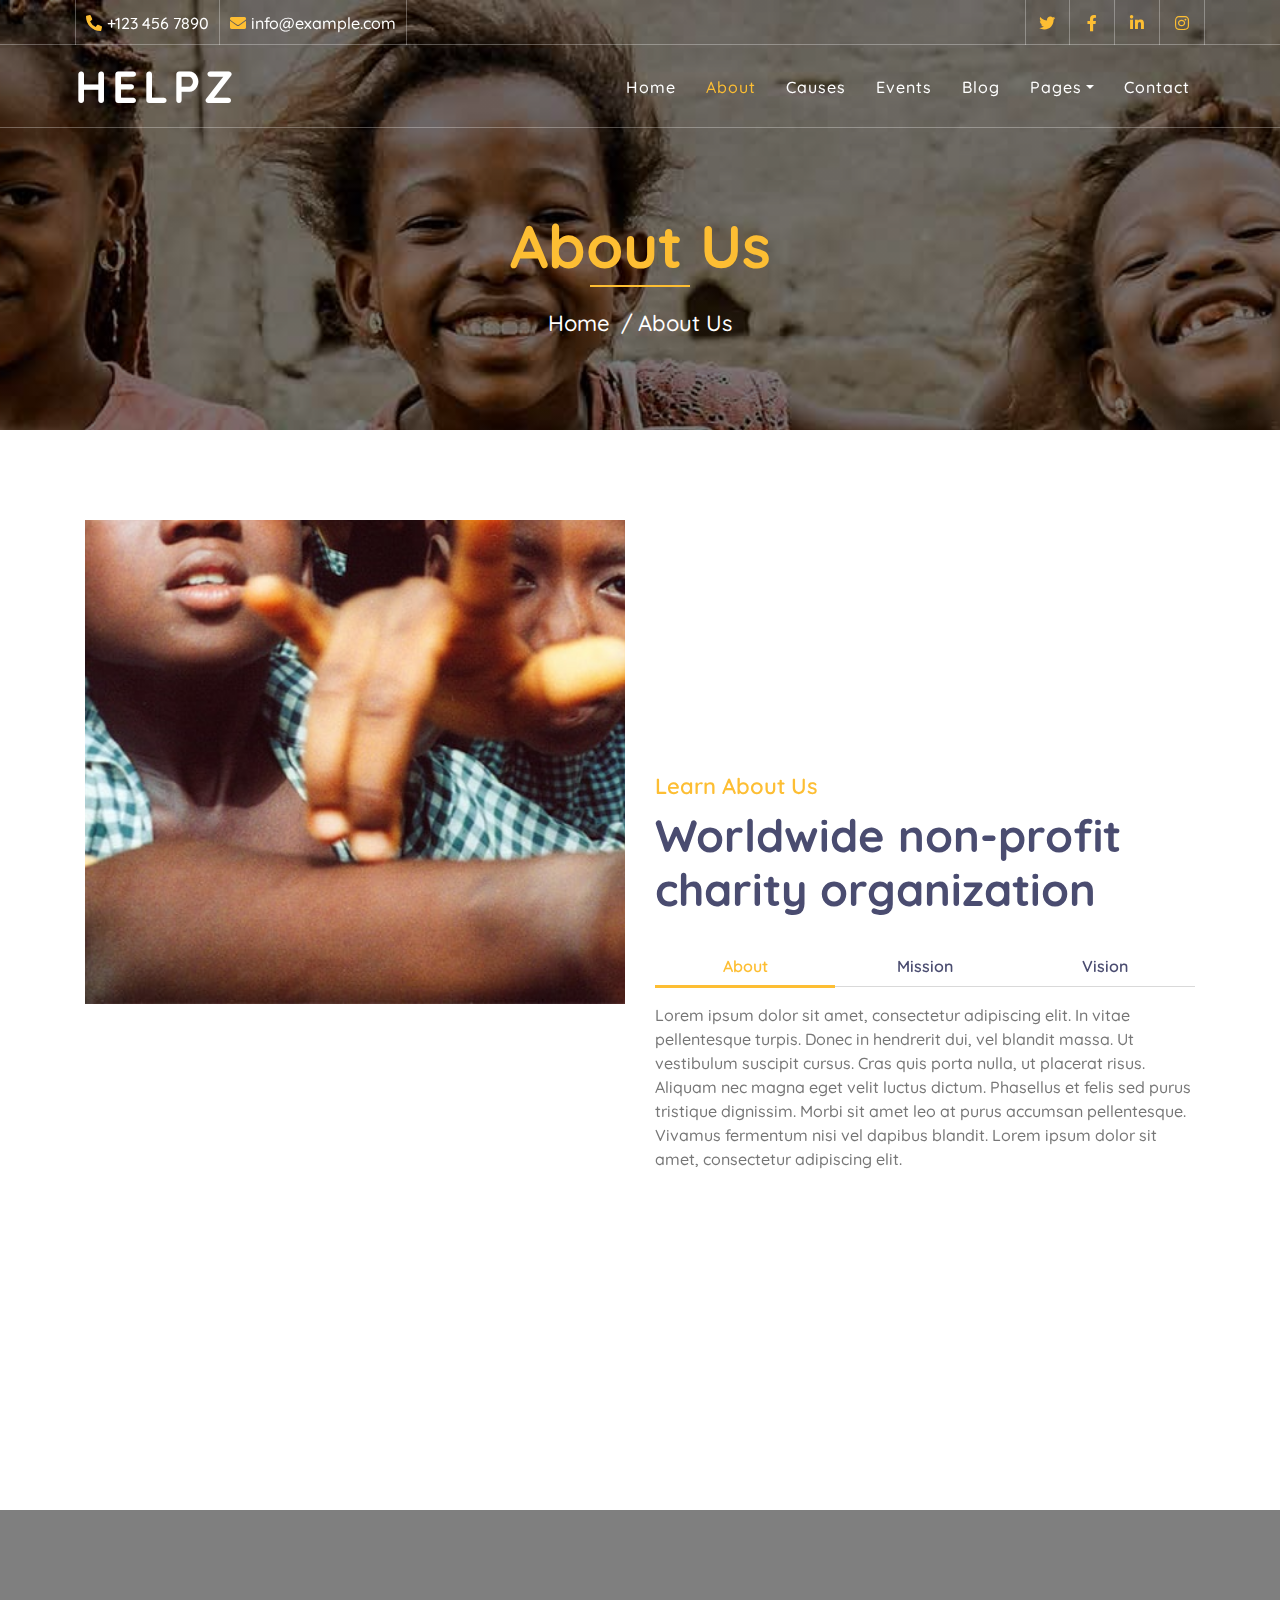
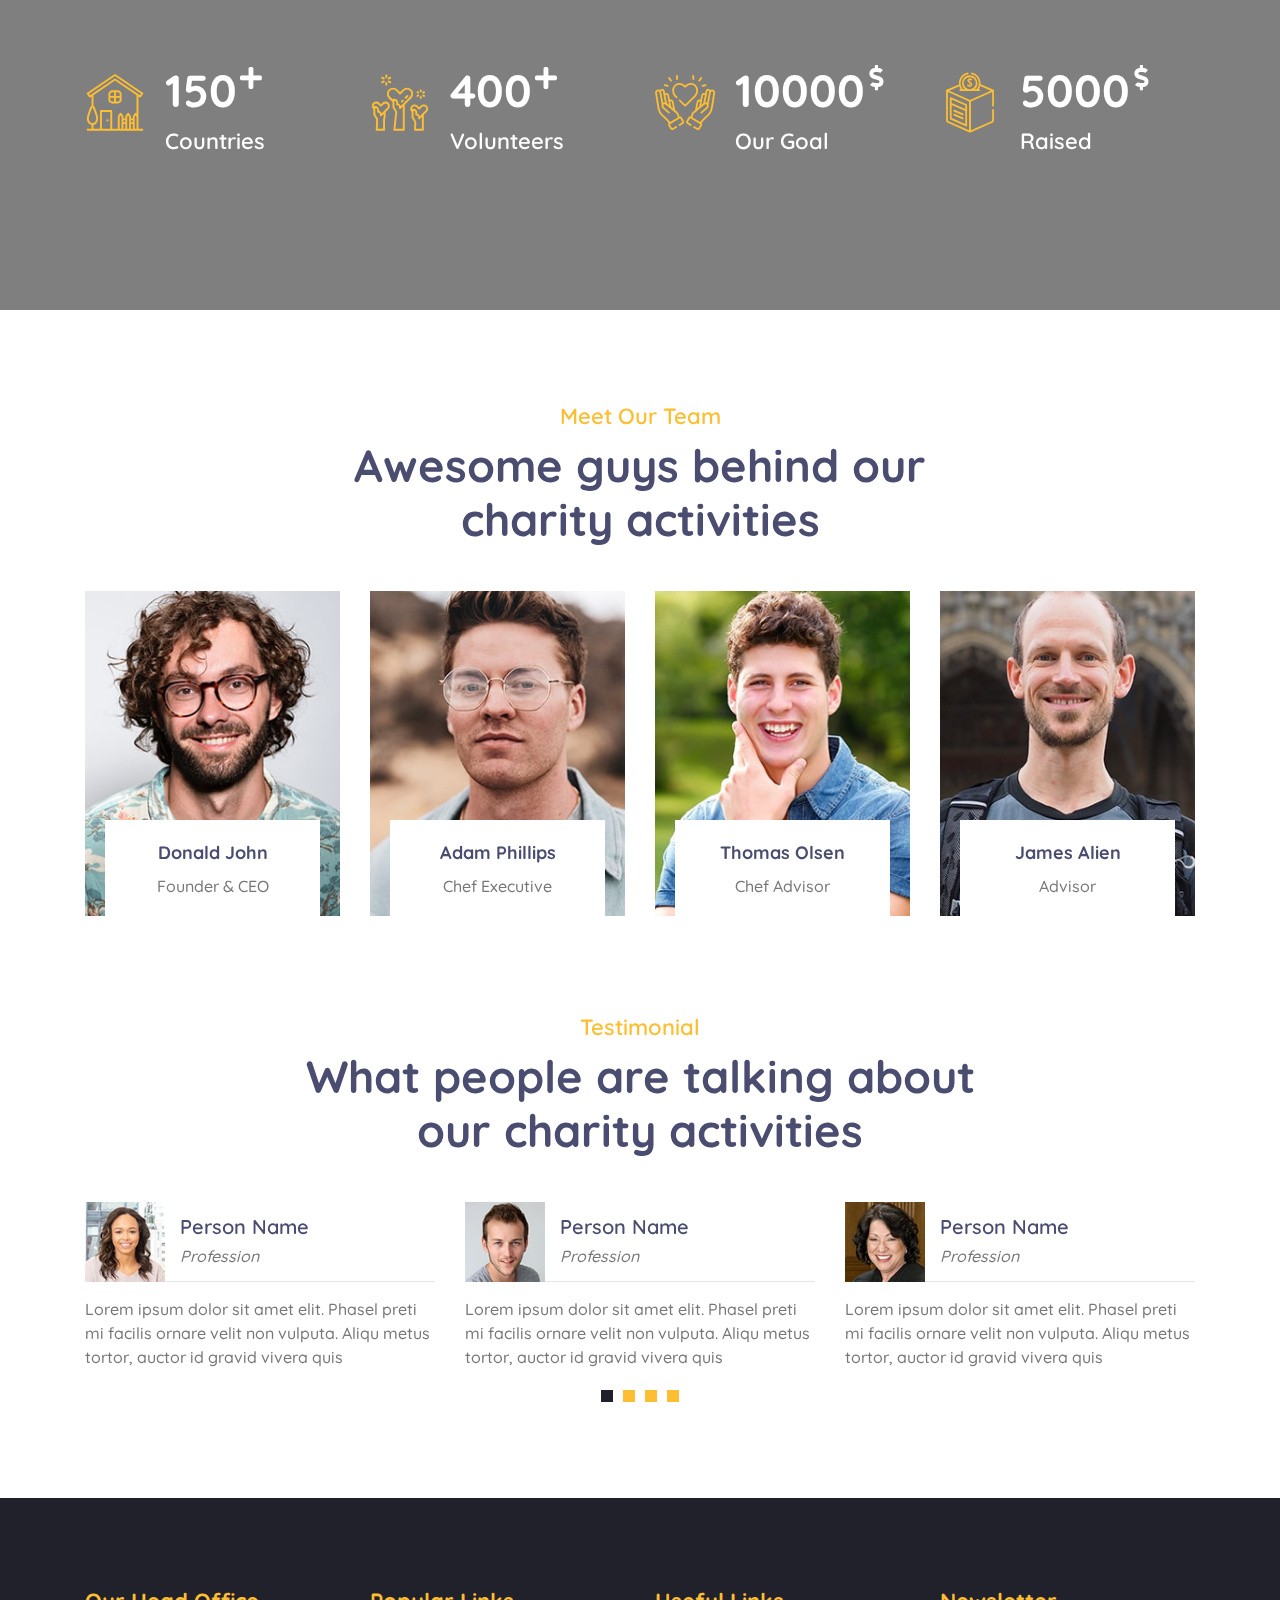
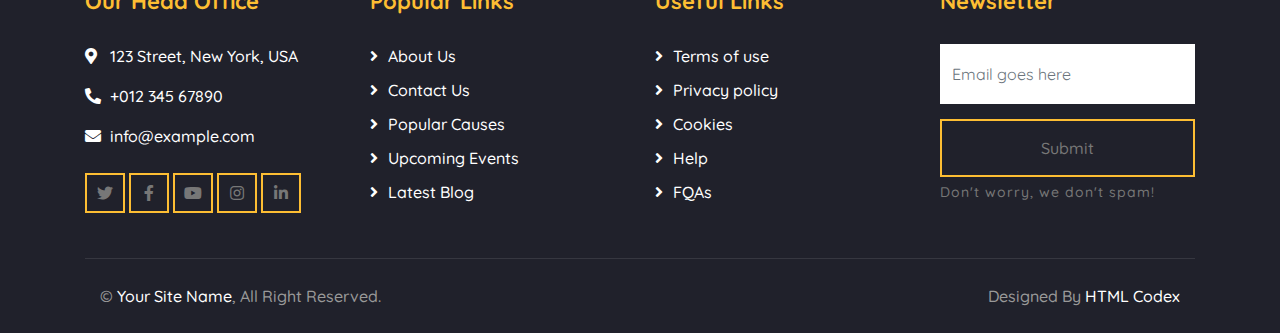
<file: about.html>
<!DOCTYPE html>
<html lang="en">
    <head>
        <meta charset="utf-8">
        <title>HELPZ - Free Charity Website Template</title>
        <meta content="width=device-width, initial-scale=1.0" name="viewport">
        <meta content="Free Website Template" name="keywords">
        <meta content="Free Website Template" name="description">

        <!-- Favicon -->
        <link href="img/favicon.ico" rel="icon">

        <!-- Google Font -->
        <link href="https://fonts.googleapis.com/css2?family=Quicksand:wght@300;400;500;600;700&display=swap" rel="stylesheet">
        
        <!-- CSS Libraries -->
        <link href="https://stackpath.bootstrapcdn.com/bootstrap/4.4.1/css/bootstrap.min.css" rel="stylesheet">
        <link href="https://cdnjs.cloudflare.com/ajax/libs/font-awesome/5.10.0/css/all.min.css" rel="stylesheet">
        <link href="lib/flaticon/font/flaticon.css" rel="stylesheet">
        <link href="lib/animate/animate.min.css" rel="stylesheet">
        <link href="lib/owlcarousel/assets/owl.carousel.min.css" rel="stylesheet">

        <!-- Template Stylesheet -->
        <link href="css/style.css" rel="stylesheet">
    </head>

    <body>
        <!-- Top Bar Start -->
        <div class="top-bar d-none d-md-block">
            <div class="container-fluid">
                <div class="row">
                    <div class="col-md-8">
                        <div class="top-bar-left">
                            <div class="text">
                                <i class="fa fa-phone-alt"></i>
                                <p>+123 456 7890</p>
                            </div>
                            <div class="text">
                                <i class="fa fa-envelope"></i>
                                <p>info@example.com</p>
                            </div>
                        </div>
                    </div>
                    <div class="col-md-4">
                        <div class="top-bar-right">
                            <div class="social">
                                <a href=""><i class="fab fa-twitter"></i></a>
                                <a href=""><i class="fab fa-facebook-f"></i></a>
                                <a href=""><i class="fab fa-linkedin-in"></i></a>
                                <a href=""><i class="fab fa-instagram"></i></a>
                            </div>
                        </div>
                    </div>
                </div>
            </div>
        </div>
        <!-- Top Bar End -->

        <!-- Nav Bar Start -->
        <div class="navbar navbar-expand-lg bg-dark navbar-dark">
            <div class="container-fluid">
                <a href="index.html" class="navbar-brand">Helpz</a>
                <button type="button" class="navbar-toggler" data-toggle="collapse" data-target="#navbarCollapse">
                    <span class="navbar-toggler-icon"></span>
                </button>

                <div class="collapse navbar-collapse justify-content-between" id="navbarCollapse">
                    <div class="navbar-nav ml-auto">
                        <a href="index.html" class="nav-item nav-link">Home</a>
                        <a href="about.html" class="nav-item nav-link active">About</a>
                        <a href="causes.html" class="nav-item nav-link">Causes</a>
                        <a href="event.html" class="nav-item nav-link">Events</a>
                        <a href="blog.html" class="nav-item nav-link">Blog</a>
                        <div class="nav-item dropdown">
                            <a href="#" class="nav-link dropdown-toggle" data-toggle="dropdown">Pages</a>
                            <div class="dropdown-menu">
                                <a href="single.html" class="dropdown-item">Detail Page</a>
                                <a href="service.html" class="dropdown-item">What We Do</a>
                                <a href="team.html" class="dropdown-item">Meet The Team</a>
                                <a href="donate.html" class="dropdown-item">Donate Now</a>
                                <a href="volunteer.html" class="dropdown-item">Become A Volunteer</a>
                            </div>
                        </div>
                        <a href="contact.html" class="nav-item nav-link">Contact</a>
                    </div>
                </div>
            </div>
        </div>
        <!-- Nav Bar End -->
        
        
        <!-- Page Header Start -->
        <div class="page-header">
            <div class="container">
                <div class="row">
                    <div class="col-12">
                        <h2>About Us</h2>
                    </div>
                    <div class="col-12">
                        <a href="">Home</a>
                        <a href="">About Us</a>
                    </div>
                </div>
            </div>
        </div>
        <!-- Page Header End -->
        

        <!-- About Start -->
        <div class="about">
            <div class="container">
                <div class="row align-items-center">
                    <div class="col-lg-6">
                        <div class="about-img" data-parallax="scroll" data-image-src="img/about.jpg"></div>
                    </div>
                    <div class="col-lg-6">
                        <div class="section-header">
                            <p>Learn About Us</p>
                            <h2>Worldwide non-profit charity organization</h2>
                        </div>
                        <div class="about-tab">
                            <ul class="nav nav-pills nav-justified">
                                <li class="nav-item">
                                    <a class="nav-link active" data-toggle="pill" href="#tab-content-1">About</a>
                                </li>
                                <li class="nav-item">
                                    <a class="nav-link" data-toggle="pill" href="#tab-content-2">Mission</a>
                                </li>
                                <li class="nav-item">
                                    <a class="nav-link" data-toggle="pill" href="#tab-content-3">Vision</a>
                                </li>
                            </ul>

                            <div class="tab-content">
                                <div id="tab-content-1" class="container tab-pane active">
                                    Lorem ipsum dolor sit amet, consectetur adipiscing elit. In vitae pellentesque turpis. Donec in hendrerit dui, vel blandit massa. Ut vestibulum suscipit cursus. Cras quis porta nulla, ut placerat risus. Aliquam nec magna eget velit luctus dictum. Phasellus et felis sed purus tristique dignissim. Morbi sit amet leo at purus accumsan pellentesque. Vivamus fermentum nisi vel dapibus blandit. Lorem ipsum dolor sit amet, consectetur adipiscing elit.
                                </div>
                                <div id="tab-content-2" class="container tab-pane fade">
                                    Sed tincidunt, magna ut vehicula volutpat, turpis diam condimentum justo, posuere congue turpis massa in mi. Proin ornare at massa at fermentum. Nunc aliquet sed nisi iaculis ornare. Nam semper tortor eget est egestas, eu sagittis nunc sodales. Interdum et malesuada fames ac ante ipsum primis in faucibus. Praesent bibendum sapien sed purus molestie malesuada. Lorem ipsum dolor sit amet, consectetur adipiscing elit.
                                </div>
                                <div id="tab-content-3" class="container tab-pane fade">
                                    Aliquam dolor odio, mollis sed feugiat sit amet, feugiat ut sapien. Nunc eu dignissim lorem. Suspendisse at hendrerit enim. Interdum et malesuada fames ac ante ipsum primis in faucibus. Sed condimentum semper turpis vel facilisis. Nunc vel faucibus orci. Mauris ut mauris rhoncus, efficitur nisi at, venenatis quam. Praesent egestas pretium enim sit amet finibus. Curabitur at erat molestie, tincidunt lorem eget, consequat ligula.
                                </div>
                            </div>
                        </div>
                    </div>
                </div>
            </div>
        </div>
        <!-- About End -->
        
        
        <!-- Facts Start -->
        <div class="facts" data-parallax="scroll" data-image-src="img/facts.jpg">
            <div class="container">
                <div class="row">
                    <div class="col-lg-3 col-md-6">
                        <div class="facts-item">
                            <i class="flaticon-home"></i>
                            <div class="facts-text">
                                <h3 class="facts-plus" data-toggle="counter-up">150</h3>
                                <p>Countries</p>
                            </div>
                        </div>
                    </div>
                    <div class="col-lg-3 col-md-6">
                        <div class="facts-item">
                            <i class="flaticon-charity"></i>
                            <div class="facts-text">
                                <h3 class="facts-plus" data-toggle="counter-up">400</h3>
                                <p>Volunteers</p>
                            </div>
                        </div>
                    </div>
                    <div class="col-lg-3 col-md-6">
                        <div class="facts-item">
                            <i class="flaticon-kindness"></i>
                            <div class="facts-text">
                                <h3 class="facts-dollar" data-toggle="counter-up">10000</h3>
                                <p>Our Goal</p>
                            </div>
                        </div>
                    </div>
                    <div class="col-lg-3 col-md-6">
                        <div class="facts-item">
                            <i class="flaticon-donation"></i>
                            <div class="facts-text">
                                <h3 class="facts-dollar" data-toggle="counter-up">5000</h3>
                                <p>Raised</p>
                            </div>
                        </div>
                    </div>
                </div>
            </div>
        </div>
        <!-- Facts End -->


        <!-- Team Start -->
        <div class="team">
            <div class="container">
                <div class="section-header text-center">
                    <p>Meet Our Team</p>
                    <h2>Awesome guys behind our charity activities</h2>
                </div>
                <div class="row">
                    <div class="col-lg-3 col-md-6">
                        <div class="team-item">
                            <div class="team-img">
                                <img src="img/team-1.jpg" alt="Team Image">
                            </div>
                            <div class="team-text">
                                <h2>Donald John</h2>
                                <p>Founder & CEO</p>
                                <div class="team-social">
                                    <a href=""><i class="fab fa-twitter"></i></a>
                                    <a href=""><i class="fab fa-facebook-f"></i></a>
                                    <a href=""><i class="fab fa-linkedin-in"></i></a>
                                    <a href=""><i class="fab fa-instagram"></i></a>
                                </div>
                            </div>
                        </div>
                    </div>
                    <div class="col-lg-3 col-md-6">
                        <div class="team-item">
                            <div class="team-img">
                                <img src="img/team-2.jpg" alt="Team Image">
                            </div>
                            <div class="team-text">
                                <h2>Adam Phillips</h2>
                                <p>Chef Executive</p>
                                <div class="team-social">
                                    <a href=""><i class="fab fa-twitter"></i></a>
                                    <a href=""><i class="fab fa-facebook-f"></i></a>
                                    <a href=""><i class="fab fa-linkedin-in"></i></a>
                                    <a href=""><i class="fab fa-instagram"></i></a>
                                </div>
                            </div>
                        </div>
                    </div>
                    <div class="col-lg-3 col-md-6">
                        <div class="team-item">
                            <div class="team-img">
                                <img src="img/team-3.jpg" alt="Team Image">
                            </div>
                            <div class="team-text">
                                <h2>Thomas Olsen</h2>
                                <p>Chef Advisor</p>
                                <div class="team-social">
                                    <a href=""><i class="fab fa-twitter"></i></a>
                                    <a href=""><i class="fab fa-facebook-f"></i></a>
                                    <a href=""><i class="fab fa-linkedin-in"></i></a>
                                    <a href=""><i class="fab fa-instagram"></i></a>
                                </div>
                            </div>
                        </div>
                    </div>
                    <div class="col-lg-3 col-md-6">
                        <div class="team-item">
                            <div class="team-img">
                                <img src="img/team-4.jpg" alt="Team Image">
                            </div>
                            <div class="team-text">
                                <h2>James Alien</h2>
                                <p>Advisor</p>
                                <div class="team-social">
                                    <a href=""><i class="fab fa-twitter"></i></a>
                                    <a href=""><i class="fab fa-facebook-f"></i></a>
                                    <a href=""><i class="fab fa-linkedin-in"></i></a>
                                    <a href=""><i class="fab fa-instagram"></i></a>
                                </div>
                            </div>
                        </div>
                    </div>
                </div>
            </div>
        </div>
        <!-- Team End -->
        
        
        <!-- Testimonial Start -->
        <div class="testimonial">
            <div class="container">
                <div class="section-header text-center">
                    <p>Testimonial</p>
                    <h2>What people are talking about our charity activities</h2>
                </div>
                <div class="owl-carousel testimonials-carousel">
                    <div class="testimonial-item">
                        <div class="testimonial-profile">
                            <img src="img/testimonial-1.jpg" alt="Image">
                            <div class="testimonial-name">
                                <h3>Person Name</h3>
                                <p>Profession</p>
                            </div>
                        </div>
                        <div class="testimonial-text">
                            <p>
                                Lorem ipsum dolor sit amet elit. Phasel preti mi facilis ornare velit non vulputa. Aliqu metus tortor, auctor id gravid vivera quis
                            </p>
                        </div>
                    </div>
                    <div class="testimonial-item">
                        <div class="testimonial-profile">
                            <img src="img/testimonial-2.jpg" alt="Image">
                            <div class="testimonial-name">
                                <h3>Person Name</h3>
                                <p>Profession</p>
                            </div>
                        </div>
                        <div class="testimonial-text">
                            <p>
                                Lorem ipsum dolor sit amet elit. Phasel preti mi facilis ornare velit non vulputa. Aliqu metus tortor, auctor id gravid vivera quis
                            </p>
                        </div>
                    </div>
                    <div class="testimonial-item">
                        <div class="testimonial-profile">
                            <img src="img/testimonial-3.jpg" alt="Image">
                            <div class="testimonial-name">
                                <h3>Person Name</h3>
                                <p>Profession</p>
                            </div>
                        </div>
                        <div class="testimonial-text">
                            <p>
                                Lorem ipsum dolor sit amet elit. Phasel preti mi facilis ornare velit non vulputa. Aliqu metus tortor, auctor id gravid vivera quis
                            </p>
                        </div>
                    </div>
                    <div class="testimonial-item">
                        <div class="testimonial-profile">
                            <img src="img/testimonial-4.jpg" alt="Image">
                            <div class="testimonial-name">
                                <h3>Person Name</h3>
                                <p>Profession</p>
                            </div>
                        </div>
                        <div class="testimonial-text">
                            <p>
                                Lorem ipsum dolor sit amet elit. Phasel preti mi facilis ornare velit non vulputa. Aliqu metus tortor, auctor id gravid vivera quis
                            </p>
                        </div>
                    </div>
                </div>
            </div>
        </div>
        <!-- Testimonial End -->


        <!-- Footer Start -->
        <div class="footer">
            <div class="container">
                <div class="row">
                    <div class="col-lg-3 col-md-6">
                        <div class="footer-contact">
                            <h2>Our Head Office</h2>
                            <p><i class="fa fa-map-marker-alt"></i>123 Street, New York, USA</p>
                            <p><i class="fa fa-phone-alt"></i>+012 345 67890</p>
                            <p><i class="fa fa-envelope"></i>info@example.com</p>
                            <div class="footer-social">
                                <a class="btn btn-custom" href=""><i class="fab fa-twitter"></i></a>
                                <a class="btn btn-custom" href=""><i class="fab fa-facebook-f"></i></a>
                                <a class="btn btn-custom" href=""><i class="fab fa-youtube"></i></a>
                                <a class="btn btn-custom" href=""><i class="fab fa-instagram"></i></a>
                                <a class="btn btn-custom" href=""><i class="fab fa-linkedin-in"></i></a>
                            </div>
                        </div>
                    </div>
                    <div class="col-lg-3 col-md-6">
                        <div class="footer-link">
                            <h2>Popular Links</h2>
                            <a href="">About Us</a>
                            <a href="">Contact Us</a>
                            <a href="">Popular Causes</a>
                            <a href="">Upcoming Events</a>
                            <a href="">Latest Blog</a>
                        </div>
                    </div>
                    <div class="col-lg-3 col-md-6">
                        <div class="footer-link">
                            <h2>Useful Links</h2>
                            <a href="">Terms of use</a>
                            <a href="">Privacy policy</a>
                            <a href="">Cookies</a>
                            <a href="">Help</a>
                            <a href="">FQAs</a>
                        </div>
                    </div>
                    <div class="col-lg-3 col-md-6">
                        <div class="footer-newsletter">
                            <h2>Newsletter</h2>
                            <form>
                                <input class="form-control" placeholder="Email goes here">
                                <button class="btn btn-custom">Submit</button>
                                <label>Don't worry, we don't spam!</label>
                            </form>
                        </div>
                    </div>
                </div>
            </div>
            <div class="container copyright">
                <div class="row">
                    <div class="col-md-6">
                        <p>&copy; <a href="#">Your Site Name</a>, All Right Reserved.</p>
                    </div>
                    <div class="col-md-6">
                        <p>Designed By <a href="https://htmlcodex.com">HTML Codex</a></p>
                    </div>
                </div>
            </div>
        </div>
        <!-- Footer End -->

        <!-- Back to top button -->
        <a href="#" class="back-to-top"><i class="fa fa-chevron-up"></i></a>
        
        <!-- Pre Loader -->
        <div id="loader" class="show">
            <div class="loader"></div>
        </div>

        <!-- JavaScript Libraries -->
        <script src="https://code.jquery.com/jquery-3.4.1.min.js"></script>
        <script src="https://stackpath.bootstrapcdn.com/bootstrap/4.4.1/js/bootstrap.bundle.min.js"></script>
        <script src="lib/easing/easing.min.js"></script>
        <script src="lib/owlcarousel/owl.carousel.min.js"></script>
        <script src="lib/waypoints/waypoints.min.js"></script>
        <script src="lib/counterup/counterup.min.js"></script>
        <script src="lib/parallax/parallax.min.js"></script>
        
        <!-- Contact Javascript File -->
        <script src="mail/jqBootstrapValidation.min.js"></script>
        <script src="mail/contact.js"></script>

        <!-- Template Javascript -->
        <script src="js/main.js"></script>
    </body>
</html>
</file>
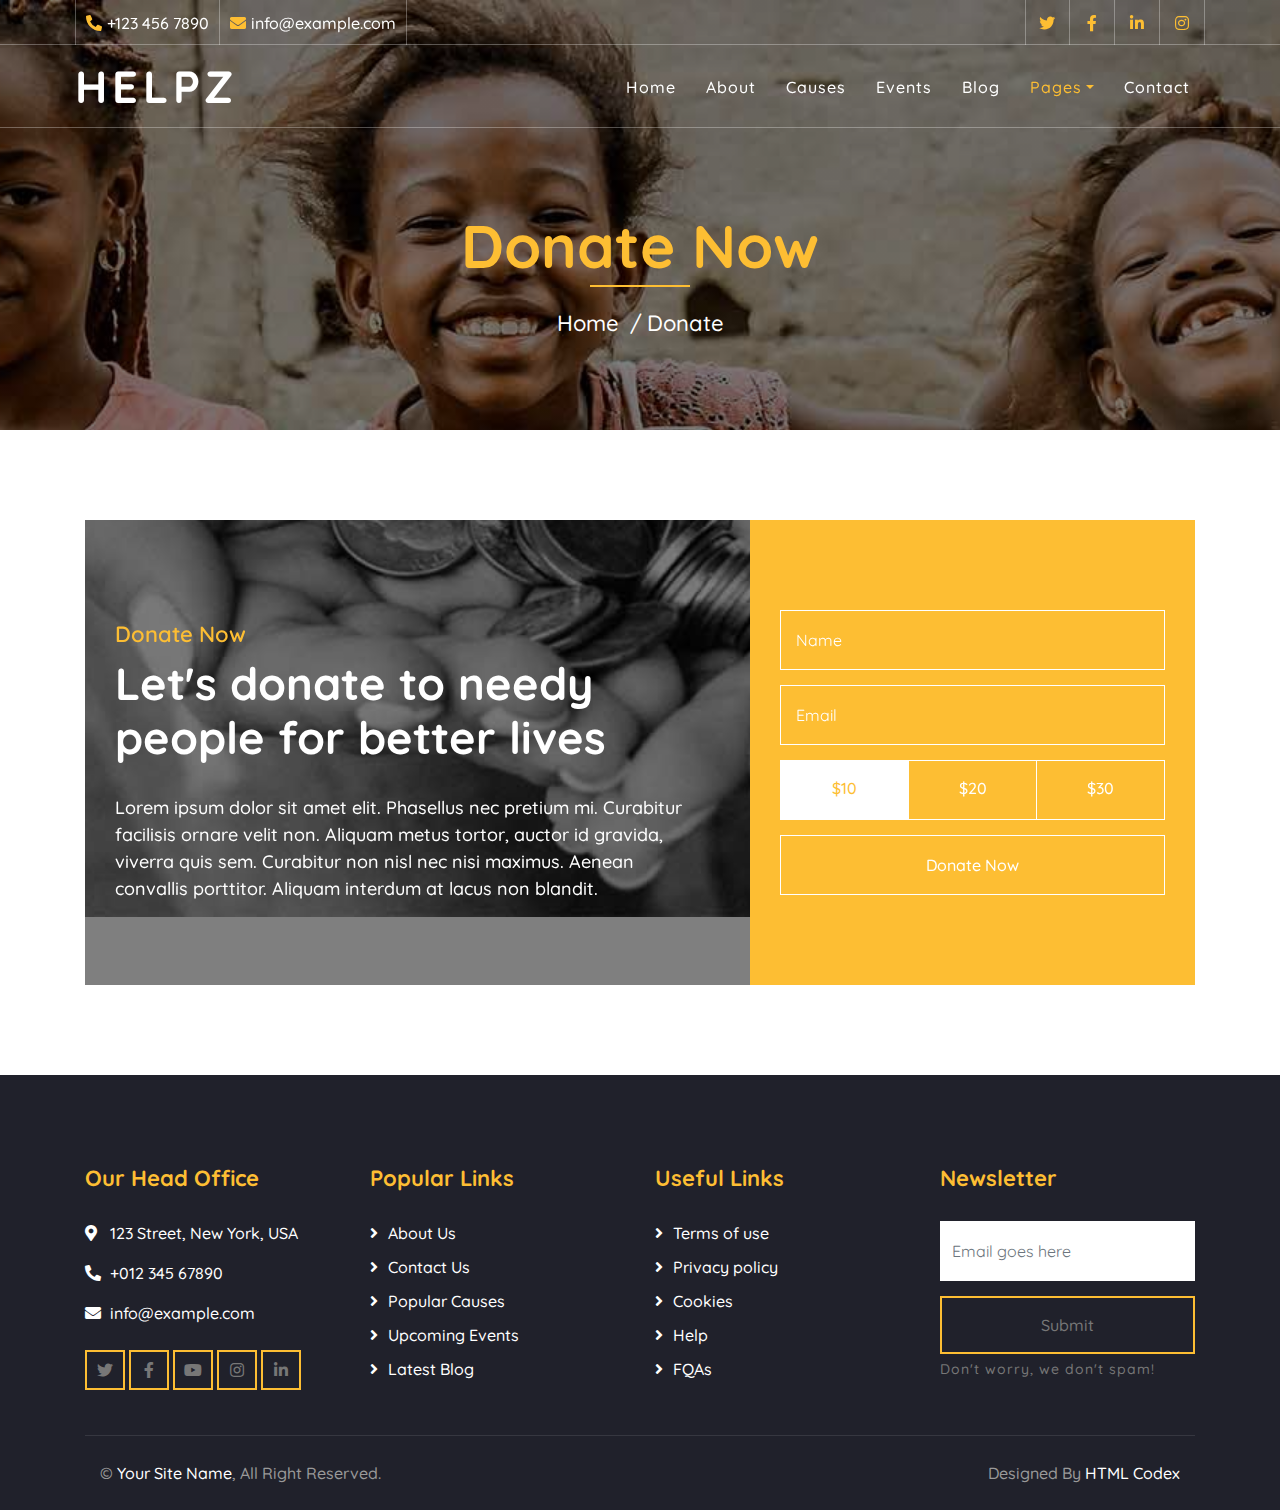
<file: donate.html>
<!DOCTYPE html>
<html lang="en">
    <head>
        <meta charset="utf-8">
        <title>HELPZ - Free Charity Website Template</title>
        <meta content="width=device-width, initial-scale=1.0" name="viewport">
        <meta content="Free Website Template" name="keywords">
        <meta content="Free Website Template" name="description">

        <!-- Favicon -->
        <link href="img/favicon.ico" rel="icon">

        <!-- Google Font -->
        <link href="https://fonts.googleapis.com/css2?family=Quicksand:wght@300;400;500;600;700&display=swap" rel="stylesheet">
        
        <!-- CSS Libraries -->
        <link href="https://stackpath.bootstrapcdn.com/bootstrap/4.4.1/css/bootstrap.min.css" rel="stylesheet">
        <link href="https://cdnjs.cloudflare.com/ajax/libs/font-awesome/5.10.0/css/all.min.css" rel="stylesheet">
        <link href="lib/flaticon/font/flaticon.css" rel="stylesheet">
        <link href="lib/animate/animate.min.css" rel="stylesheet">
        <link href="lib/owlcarousel/assets/owl.carousel.min.css" rel="stylesheet">

        <!-- Template Stylesheet -->
        <link href="css/style.css" rel="stylesheet">
    </head>

    <body>
        <!-- Top Bar Start -->
        <div class="top-bar d-none d-md-block">
            <div class="container-fluid">
                <div class="row">
                    <div class="col-md-8">
                        <div class="top-bar-left">
                            <div class="text">
                                <i class="fa fa-phone-alt"></i>
                                <p>+123 456 7890</p>
                            </div>
                            <div class="text">
                                <i class="fa fa-envelope"></i>
                                <p>info@example.com</p>
                            </div>
                        </div>
                    </div>
                    <div class="col-md-4">
                        <div class="top-bar-right">
                            <div class="social">
                                <a href=""><i class="fab fa-twitter"></i></a>
                                <a href=""><i class="fab fa-facebook-f"></i></a>
                                <a href=""><i class="fab fa-linkedin-in"></i></a>
                                <a href=""><i class="fab fa-instagram"></i></a>
                            </div>
                        </div>
                    </div>
                </div>
            </div>
        </div>
        <!-- Top Bar End -->

        <!-- Nav Bar Start -->
        <div class="navbar navbar-expand-lg bg-dark navbar-dark">
            <div class="container-fluid">
                <a href="index.html" class="navbar-brand">Helpz</a>
                <button type="button" class="navbar-toggler" data-toggle="collapse" data-target="#navbarCollapse">
                    <span class="navbar-toggler-icon"></span>
                </button>

                <div class="collapse navbar-collapse justify-content-between" id="navbarCollapse">
                    <div class="navbar-nav ml-auto">
                        <a href="index.html" class="nav-item nav-link">Home</a>
                        <a href="about.html" class="nav-item nav-link">About</a>
                        <a href="causes.html" class="nav-item nav-link">Causes</a>
                        <a href="event.html" class="nav-item nav-link">Events</a>
                        <a href="blog.html" class="nav-item nav-link">Blog</a>
                        <div class="nav-item dropdown">
                            <a href="#" class="nav-link dropdown-toggle active" data-toggle="dropdown">Pages</a>
                            <div class="dropdown-menu">
                                <a href="single.html" class="dropdown-item">Detail Page</a>
                                <a href="service.html" class="dropdown-item">What We Do</a>
                                <a href="team.html" class="dropdown-item">Meet The Team</a>
                                <a href="donate.html" class="dropdown-item">Donate Now</a>
                                <a href="volunteer.html" class="dropdown-item">Become A Volunteer</a>
                            </div>
                        </div>
                        <a href="contact.html" class="nav-item nav-link">Contact</a>
                    </div>
                </div>
            </div>
        </div>
        <!-- Nav Bar End -->
        
        
        <!-- Page Header Start -->
        <div class="page-header">
            <div class="container">
                <div class="row">
                    <div class="col-12">
                        <h2>Donate Now</h2>
                    </div>
                    <div class="col-12">
                        <a href="">Home</a>
                        <a href="">Donate</a>
                    </div>
                </div>
            </div>
        </div>
        <!-- Page Header End -->
        
        
        <!-- Donate Start -->
        <div class="container">
            <div class="donate" data-parallax="scroll" data-image-src="img/donate.jpg">
                <div class="row align-items-center">
                    <div class="col-lg-7">
                        <div class="donate-content">
                            <div class="section-header">
                                <p>Donate Now</p>
                                <h2>Let's donate to needy people for better lives</h2>
                            </div>
                            <div class="donate-text">
                                <p>
                                    Lorem ipsum dolor sit amet elit. Phasellus nec pretium mi. Curabitur facilisis ornare velit non. Aliquam metus tortor, auctor id gravida, viverra quis sem. Curabitur non nisl nec nisi maximus. Aenean convallis porttitor. Aliquam interdum at lacus non blandit.
                                </p>
                            </div>
                        </div>
                    </div>
                    <div class="col-lg-5">
                        <div class="donate-form">
                            <form>
                                <div class="control-group">
                                    <input type="text" class="form-control" placeholder="Name" required="required" />
                                </div>
                                <div class="control-group">
                                    <input type="email" class="form-control" placeholder="Email" required="required" />
                                </div>
                                <div class="btn-group btn-group-toggle" data-toggle="buttons">
                                    <label class="btn btn-custom active">
                                        <input type="radio" name="options" checked> $10
                                    </label>
                                    <label class="btn btn-custom">
                                        <input type="radio" name="options"> $20
                                    </label>
                                    <label class="btn btn-custom">
                                        <input type="radio" name="options"> $30
                                    </label>
                                </div>
                                <div>
                                    <button class="btn btn-custom" type="submit">Donate Now</button>
                                </div>
                            </form>
                        </div>
                    </div>
                </div>
            </div>
        </div>
        <!-- Donate End -->


        <!-- Footer Start -->
        <div class="footer">
            <div class="container">
                <div class="row">
                    <div class="col-lg-3 col-md-6">
                        <div class="footer-contact">
                            <h2>Our Head Office</h2>
                            <p><i class="fa fa-map-marker-alt"></i>123 Street, New York, USA</p>
                            <p><i class="fa fa-phone-alt"></i>+012 345 67890</p>
                            <p><i class="fa fa-envelope"></i>info@example.com</p>
                            <div class="footer-social">
                                <a class="btn btn-custom" href=""><i class="fab fa-twitter"></i></a>
                                <a class="btn btn-custom" href=""><i class="fab fa-facebook-f"></i></a>
                                <a class="btn btn-custom" href=""><i class="fab fa-youtube"></i></a>
                                <a class="btn btn-custom" href=""><i class="fab fa-instagram"></i></a>
                                <a class="btn btn-custom" href=""><i class="fab fa-linkedin-in"></i></a>
                            </div>
                        </div>
                    </div>
                    <div class="col-lg-3 col-md-6">
                        <div class="footer-link">
                            <h2>Popular Links</h2>
                            <a href="">About Us</a>
                            <a href="">Contact Us</a>
                            <a href="">Popular Causes</a>
                            <a href="">Upcoming Events</a>
                            <a href="">Latest Blog</a>
                        </div>
                    </div>
                    <div class="col-lg-3 col-md-6">
                        <div class="footer-link">
                            <h2>Useful Links</h2>
                            <a href="">Terms of use</a>
                            <a href="">Privacy policy</a>
                            <a href="">Cookies</a>
                            <a href="">Help</a>
                            <a href="">FQAs</a>
                        </div>
                    </div>
                    <div class="col-lg-3 col-md-6">
                        <div class="footer-newsletter">
                            <h2>Newsletter</h2>
                            <form>
                                <input class="form-control" placeholder="Email goes here">
                                <button class="btn btn-custom">Submit</button>
                                <label>Don't worry, we don't spam!</label>
                            </form>
                        </div>
                    </div>
                </div>
            </div>
            <div class="container copyright">
                <div class="row">
                    <div class="col-md-6">
                        <p>&copy; <a href="#">Your Site Name</a>, All Right Reserved.</p>
                    </div>
                    <div class="col-md-6">
                        <p>Designed By <a href="https://htmlcodex.com">HTML Codex</a></p>
                    </div>
                </div>
            </div>
        </div>
        <!-- Footer End -->

        <!-- Back to top button -->
        <a href="#" class="back-to-top"><i class="fa fa-chevron-up"></i></a>
        
        <!-- Pre Loader -->
        <div id="loader" class="show">
            <div class="loader"></div>
        </div>

        <!-- JavaScript Libraries -->
        <script src="https://code.jquery.com/jquery-3.4.1.min.js"></script>
        <script src="https://stackpath.bootstrapcdn.com/bootstrap/4.4.1/js/bootstrap.bundle.min.js"></script>
        <script src="lib/easing/easing.min.js"></script>
        <script src="lib/owlcarousel/owl.carousel.min.js"></script>
        <script src="lib/waypoints/waypoints.min.js"></script>
        <script src="lib/counterup/counterup.min.js"></script>
        <script src="lib/parallax/parallax.min.js"></script>
        
        <!-- Contact Javascript File -->
        <script src="mail/jqBootstrapValidation.min.js"></script>
        <script src="mail/contact.js"></script>

        <!-- Template Javascript -->
        <script src="js/main.js"></script>
    </body>
</html>
</file>
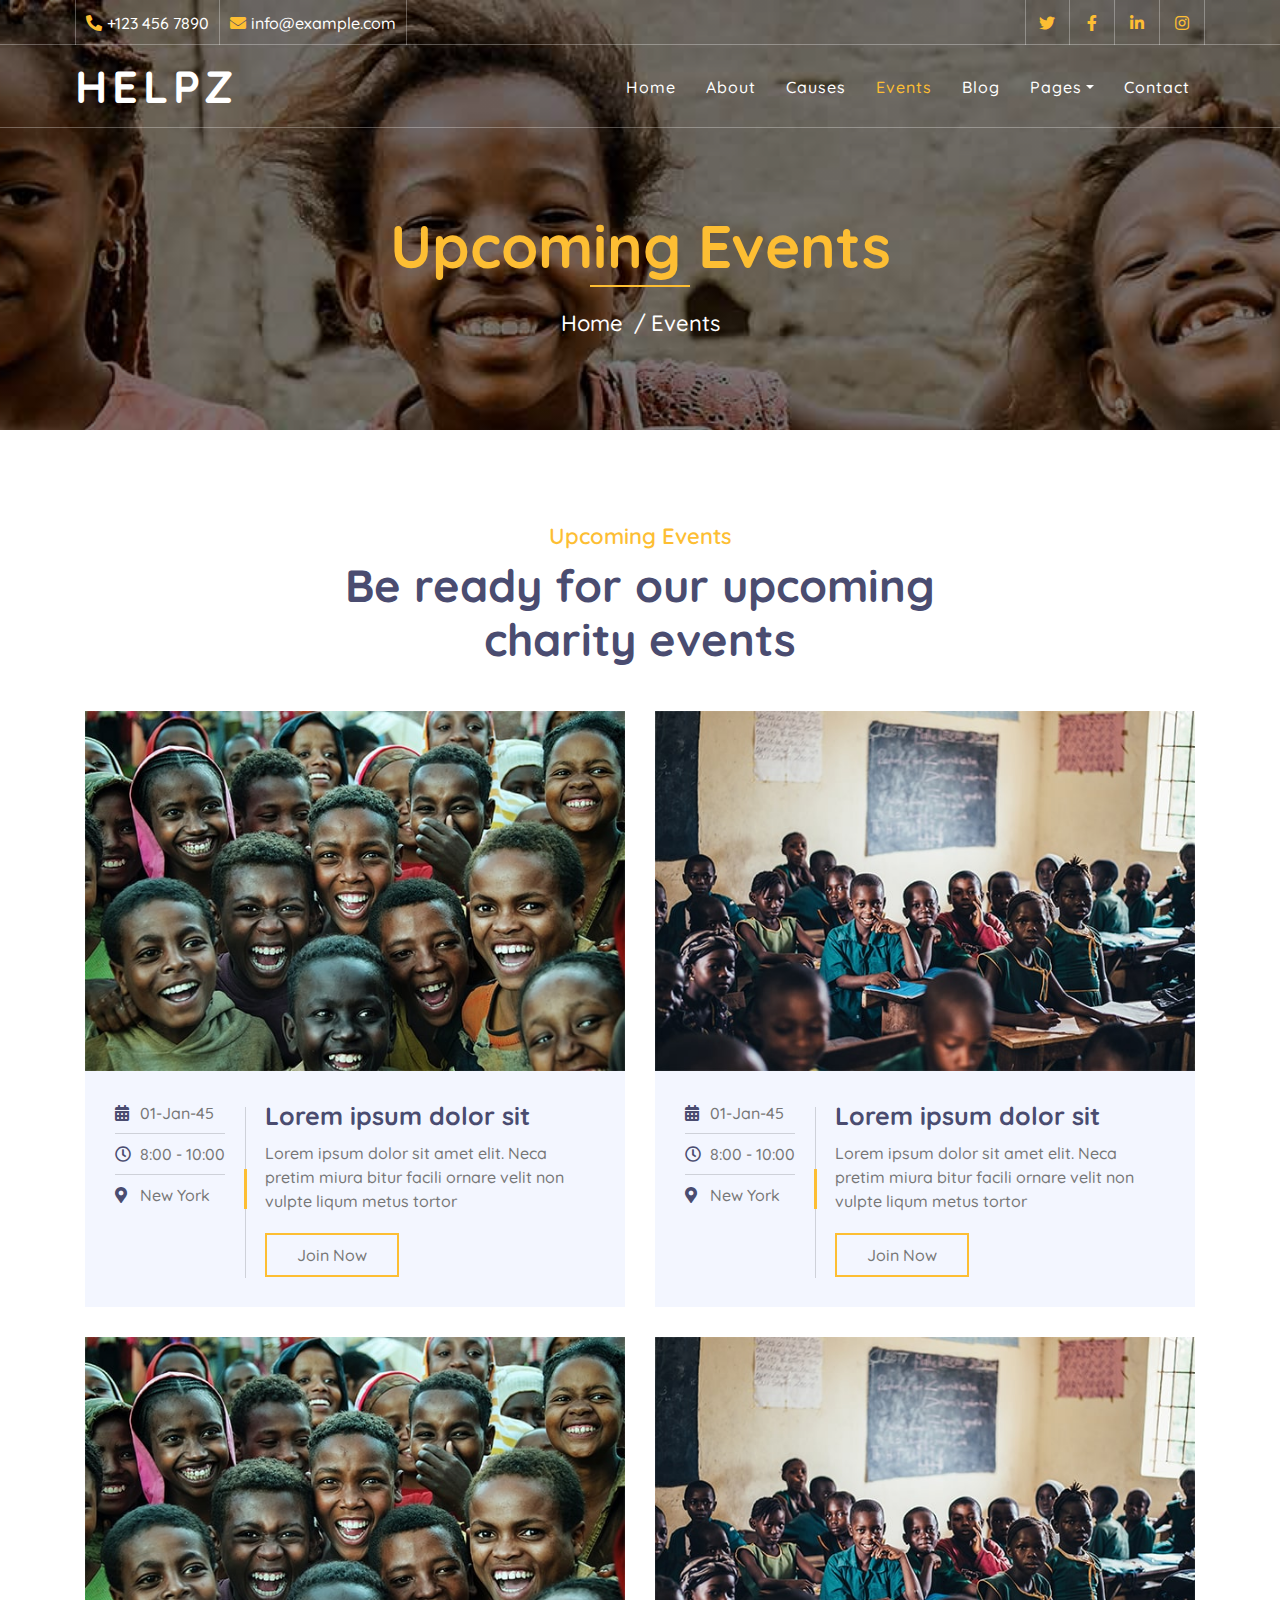
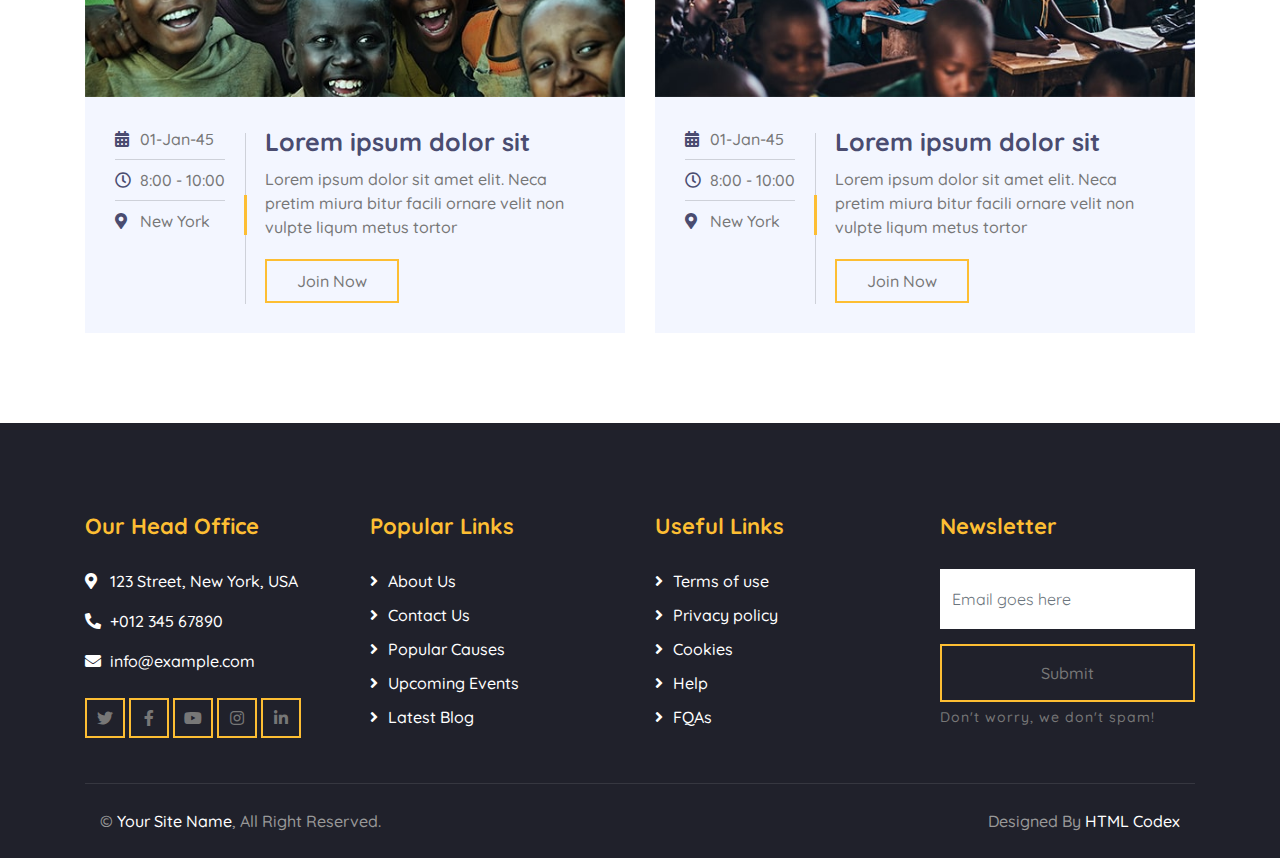
<file: event.html>
<!DOCTYPE html>
<html lang="en">
    <head>
        <meta charset="utf-8">
        <title>HELPZ - Free Charity Website Template</title>
        <meta content="width=device-width, initial-scale=1.0" name="viewport">
        <meta content="Free Website Template" name="keywords">
        <meta content="Free Website Template" name="description">

        <!-- Favicon -->
        <link href="img/favicon.ico" rel="icon">

        <!-- Google Font -->
        <link href="https://fonts.googleapis.com/css2?family=Quicksand:wght@300;400;500;600;700&display=swap" rel="stylesheet">
        
        <!-- CSS Libraries -->
        <link href="https://stackpath.bootstrapcdn.com/bootstrap/4.4.1/css/bootstrap.min.css" rel="stylesheet">
        <link href="https://cdnjs.cloudflare.com/ajax/libs/font-awesome/5.10.0/css/all.min.css" rel="stylesheet">
        <link href="lib/flaticon/font/flaticon.css" rel="stylesheet">
        <link href="lib/animate/animate.min.css" rel="stylesheet">
        <link href="lib/owlcarousel/assets/owl.carousel.min.css" rel="stylesheet">

        <!-- Template Stylesheet -->
        <link href="css/style.css" rel="stylesheet">
    </head>

    <body>
        <!-- Top Bar Start -->
        <div class="top-bar d-none d-md-block">
            <div class="container-fluid">
                <div class="row">
                    <div class="col-md-8">
                        <div class="top-bar-left">
                            <div class="text">
                                <i class="fa fa-phone-alt"></i>
                                <p>+123 456 7890</p>
                            </div>
                            <div class="text">
                                <i class="fa fa-envelope"></i>
                                <p>info@example.com</p>
                            </div>
                        </div>
                    </div>
                    <div class="col-md-4">
                        <div class="top-bar-right">
                            <div class="social">
                                <a href=""><i class="fab fa-twitter"></i></a>
                                <a href=""><i class="fab fa-facebook-f"></i></a>
                                <a href=""><i class="fab fa-linkedin-in"></i></a>
                                <a href=""><i class="fab fa-instagram"></i></a>
                            </div>
                        </div>
                    </div>
                </div>
            </div>
        </div>
        <!-- Top Bar End -->

        <!-- Nav Bar Start -->
        <div class="navbar navbar-expand-lg bg-dark navbar-dark">
            <div class="container-fluid">
                <a href="index.html" class="navbar-brand">Helpz</a>
                <button type="button" class="navbar-toggler" data-toggle="collapse" data-target="#navbarCollapse">
                    <span class="navbar-toggler-icon"></span>
                </button>

                <div class="collapse navbar-collapse justify-content-between" id="navbarCollapse">
                    <div class="navbar-nav ml-auto">
                        <a href="index.html" class="nav-item nav-link">Home</a>
                        <a href="about.html" class="nav-item nav-link">About</a>
                        <a href="causes.html" class="nav-item nav-link">Causes</a>
                        <a href="event.html" class="nav-item nav-link active">Events</a>
                        <a href="blog.html" class="nav-item nav-link">Blog</a>
                        <div class="nav-item dropdown">
                            <a href="#" class="nav-link dropdown-toggle" data-toggle="dropdown">Pages</a>
                            <div class="dropdown-menu">
                                <a href="single.html" class="dropdown-item">Detail Page</a>
                                <a href="service.html" class="dropdown-item">What We Do</a>
                                <a href="team.html" class="dropdown-item">Meet The Team</a>
                                <a href="donate.html" class="dropdown-item">Donate Now</a>
                                <a href="volunteer.html" class="dropdown-item">Become A Volunteer</a>
                            </div>
                        </div>
                        <a href="contact.html" class="nav-item nav-link">Contact</a>
                    </div>
                </div>
            </div>
        </div>
        <!-- Nav Bar End -->
        
        
        <!-- Page Header Start -->
        <div class="page-header">
            <div class="container">
                <div class="row">
                    <div class="col-12">
                        <h2>Upcoming Events</h2>
                    </div>
                    <div class="col-12">
                        <a href="">Home</a>
                        <a href="">Events</a>
                    </div>
                </div>
            </div>
        </div>
        <!-- Page Header End -->
        
        
        <!-- Event Start -->
        <div class="event">
            <div class="container">
                <div class="section-header text-center">
                    <p>Upcoming Events</p>
                    <h2>Be ready for our upcoming charity events</h2>
                </div>
                <div class="row">
                    <div class="col-lg-6">
                        <div class="event-item">
                            <img src="img/event-1.jpg" alt="Image">
                            <div class="event-content">
                                <div class="event-meta">
                                    <p><i class="fa fa-calendar-alt"></i>01-Jan-45</p>
                                    <p><i class="far fa-clock"></i>8:00 - 10:00</p>
                                    <p><i class="fa fa-map-marker-alt"></i>New York</p>
                                </div>
                                <div class="event-text">
                                    <h3>Lorem ipsum dolor sit</h3>
                                    <p>
                                        Lorem ipsum dolor sit amet elit. Neca pretim miura bitur facili ornare velit non vulpte liqum metus tortor
                                    </p>
                                    <a class="btn btn-custom" href="">Join Now</a>
                                </div>
                            </div>
                        </div>
                    </div>
                    <div class="col-lg-6">
                        <div class="event-item">
                            <img src="img/event-2.jpg" alt="Image">
                            <div class="event-content">
                                <div class="event-meta">
                                    <p><i class="fa fa-calendar-alt"></i>01-Jan-45</p>
                                    <p><i class="far fa-clock"></i>8:00 - 10:00</p>
                                    <p><i class="fa fa-map-marker-alt"></i>New York</p>
                                </div>
                                <div class="event-text">
                                    <h3>Lorem ipsum dolor sit</h3>
                                    <p>
                                        Lorem ipsum dolor sit amet elit. Neca pretim miura bitur facili ornare velit non vulpte liqum metus tortor
                                    </p>
                                    <a class="btn btn-custom" href="">Join Now</a>
                                </div>
                            </div>
                        </div>
                    </div>
                    <div class="col-lg-6">
                        <div class="event-item">
                            <img src="img/event-1.jpg" alt="Image">
                            <div class="event-content">
                                <div class="event-meta">
                                    <p><i class="fa fa-calendar-alt"></i>01-Jan-45</p>
                                    <p><i class="far fa-clock"></i>8:00 - 10:00</p>
                                    <p><i class="fa fa-map-marker-alt"></i>New York</p>
                                </div>
                                <div class="event-text">
                                    <h3>Lorem ipsum dolor sit</h3>
                                    <p>
                                        Lorem ipsum dolor sit amet elit. Neca pretim miura bitur facili ornare velit non vulpte liqum metus tortor
                                    </p>
                                    <a class="btn btn-custom" href="">Join Now</a>
                                </div>
                            </div>
                        </div>
                    </div>
                    <div class="col-lg-6">
                        <div class="event-item">
                            <img src="img/event-2.jpg" alt="Image">
                            <div class="event-content">
                                <div class="event-meta">
                                    <p><i class="fa fa-calendar-alt"></i>01-Jan-45</p>
                                    <p><i class="far fa-clock"></i>8:00 - 10:00</p>
                                    <p><i class="fa fa-map-marker-alt"></i>New York</p>
                                </div>
                                <div class="event-text">
                                    <h3>Lorem ipsum dolor sit</h3>
                                    <p>
                                        Lorem ipsum dolor sit amet elit. Neca pretim miura bitur facili ornare velit non vulpte liqum metus tortor
                                    </p>
                                    <a class="btn btn-custom" href="">Join Now</a>
                                </div>
                            </div>
                        </div>
                    </div>
                </div>
            </div>
        </div>
        <!-- Event End -->


        <!-- Footer Start -->
        <div class="footer">
            <div class="container">
                <div class="row">
                    <div class="col-lg-3 col-md-6">
                        <div class="footer-contact">
                            <h2>Our Head Office</h2>
                            <p><i class="fa fa-map-marker-alt"></i>123 Street, New York, USA</p>
                            <p><i class="fa fa-phone-alt"></i>+012 345 67890</p>
                            <p><i class="fa fa-envelope"></i>info@example.com</p>
                            <div class="footer-social">
                                <a class="btn btn-custom" href=""><i class="fab fa-twitter"></i></a>
                                <a class="btn btn-custom" href=""><i class="fab fa-facebook-f"></i></a>
                                <a class="btn btn-custom" href=""><i class="fab fa-youtube"></i></a>
                                <a class="btn btn-custom" href=""><i class="fab fa-instagram"></i></a>
                                <a class="btn btn-custom" href=""><i class="fab fa-linkedin-in"></i></a>
                            </div>
                        </div>
                    </div>
                    <div class="col-lg-3 col-md-6">
                        <div class="footer-link">
                            <h2>Popular Links</h2>
                            <a href="">About Us</a>
                            <a href="">Contact Us</a>
                            <a href="">Popular Causes</a>
                            <a href="">Upcoming Events</a>
                            <a href="">Latest Blog</a>
                        </div>
                    </div>
                    <div class="col-lg-3 col-md-6">
                        <div class="footer-link">
                            <h2>Useful Links</h2>
                            <a href="">Terms of use</a>
                            <a href="">Privacy policy</a>
                            <a href="">Cookies</a>
                            <a href="">Help</a>
                            <a href="">FQAs</a>
                        </div>
                    </div>
                    <div class="col-lg-3 col-md-6">
                        <div class="footer-newsletter">
                            <h2>Newsletter</h2>
                            <form>
                                <input class="form-control" placeholder="Email goes here">
                                <button class="btn btn-custom">Submit</button>
                                <label>Don't worry, we don't spam!</label>
                            </form>
                        </div>
                    </div>
                </div>
            </div>
            <div class="container copyright">
                <div class="row">
                    <div class="col-md-6">
                        <p>&copy; <a href="#">Your Site Name</a>, All Right Reserved.</p>
                    </div>
                    <div class="col-md-6">
                        <p>Designed By <a href="https://htmlcodex.com">HTML Codex</a></p>
                    </div>
                </div>
            </div>
        </div>
        <!-- Footer End -->

        <!-- Back to top button -->
        <a href="#" class="back-to-top"><i class="fa fa-chevron-up"></i></a>
        
        <!-- Pre Loader -->
        <div id="loader" class="show">
            <div class="loader"></div>
        </div>

        <!-- JavaScript Libraries -->
        <script src="https://code.jquery.com/jquery-3.4.1.min.js"></script>
        <script src="https://stackpath.bootstrapcdn.com/bootstrap/4.4.1/js/bootstrap.bundle.min.js"></script>
        <script src="lib/easing/easing.min.js"></script>
        <script src="lib/owlcarousel/owl.carousel.min.js"></script>
        <script src="lib/waypoints/waypoints.min.js"></script>
        <script src="lib/counterup/counterup.min.js"></script>
        <script src="lib/parallax/parallax.min.js"></script>
        
        <!-- Contact Javascript File -->
        <script src="mail/jqBootstrapValidation.min.js"></script>
        <script src="mail/contact.js"></script>

        <!-- Template Javascript -->
        <script src="js/main.js"></script>
    </body>
</html>
</file>
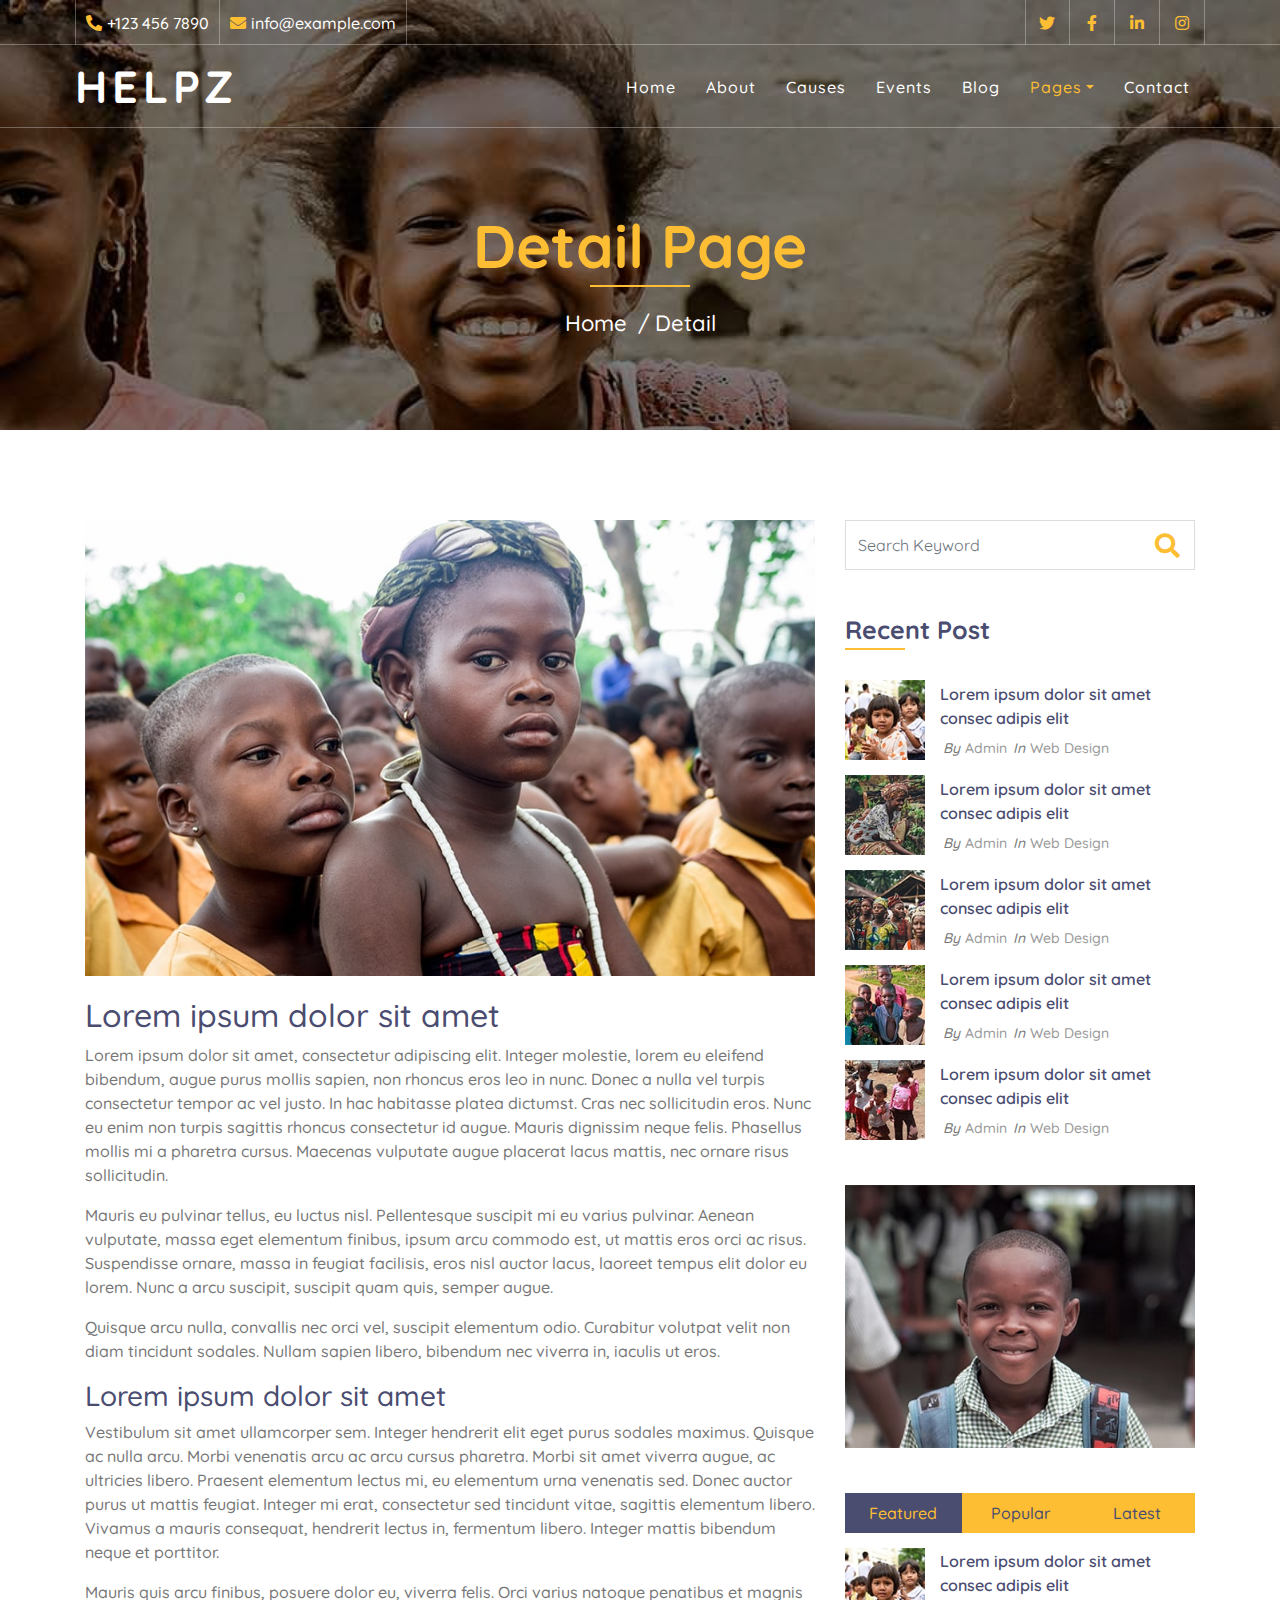
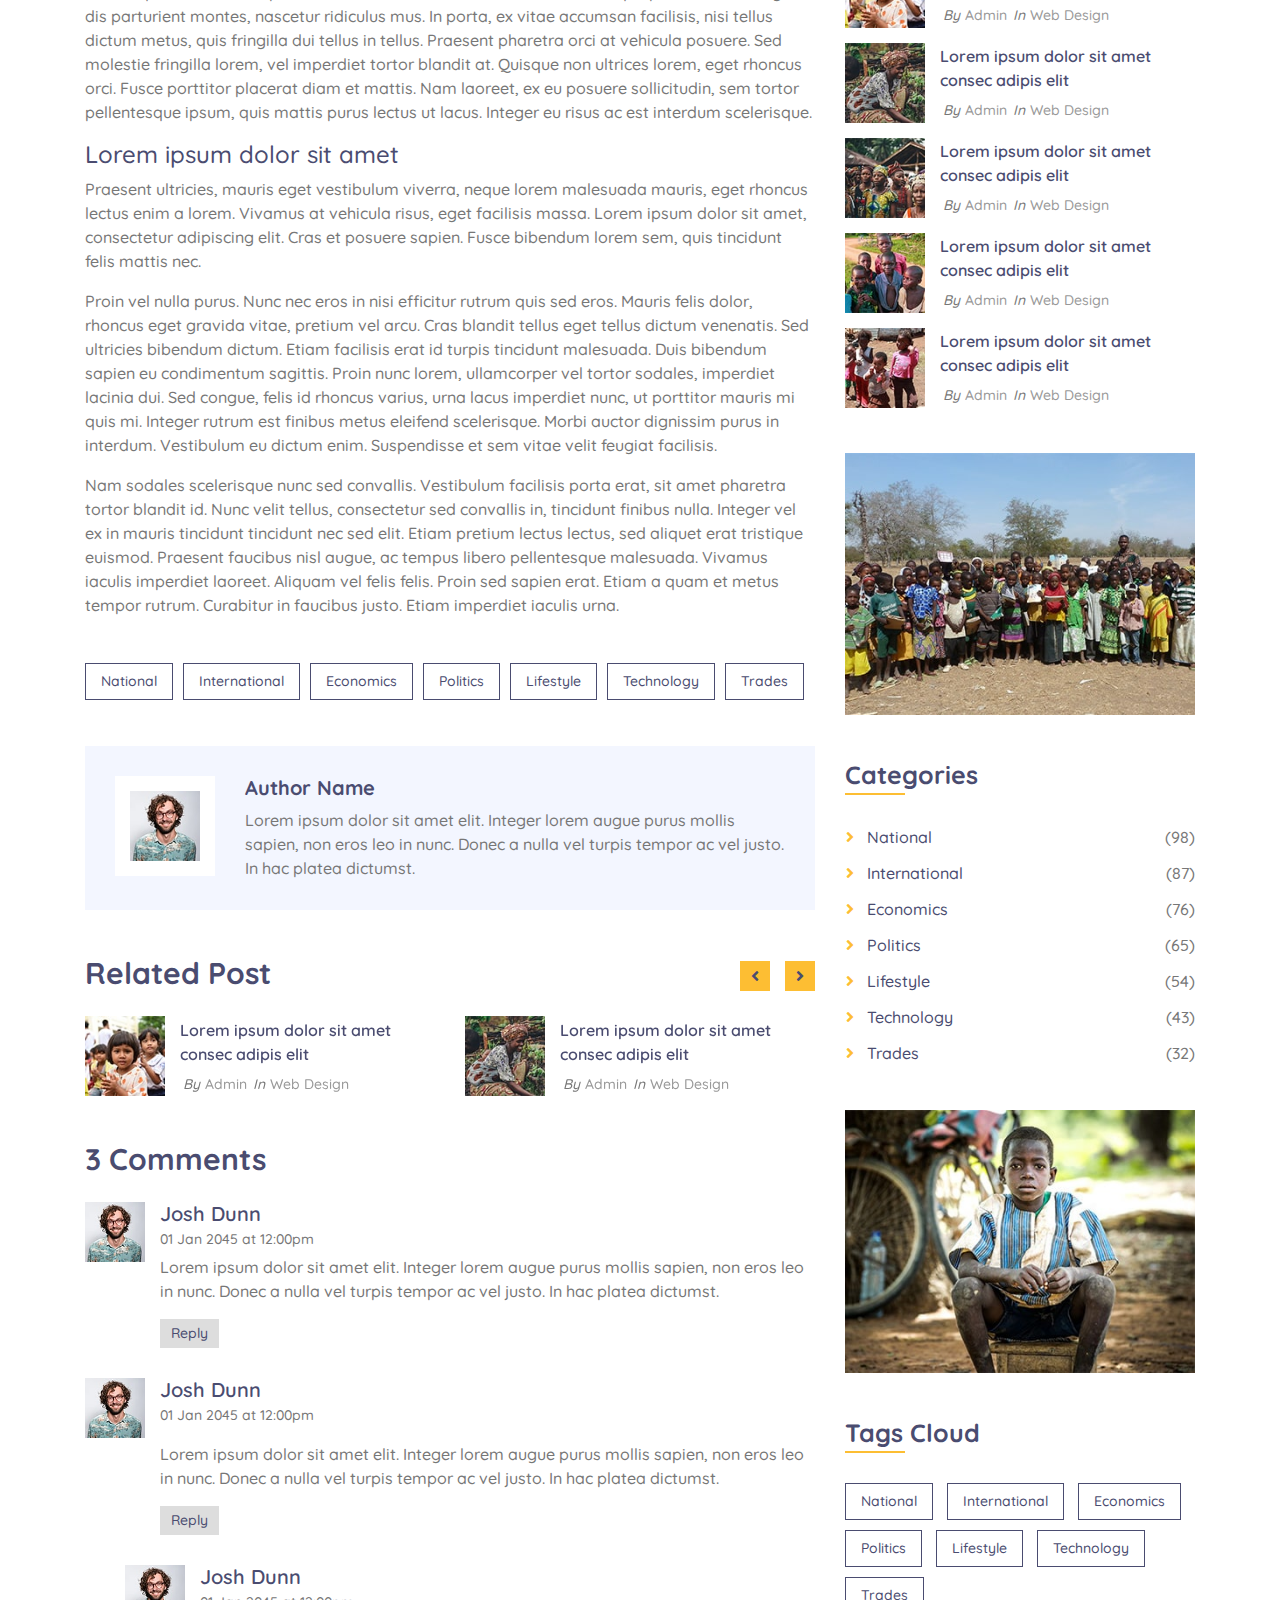
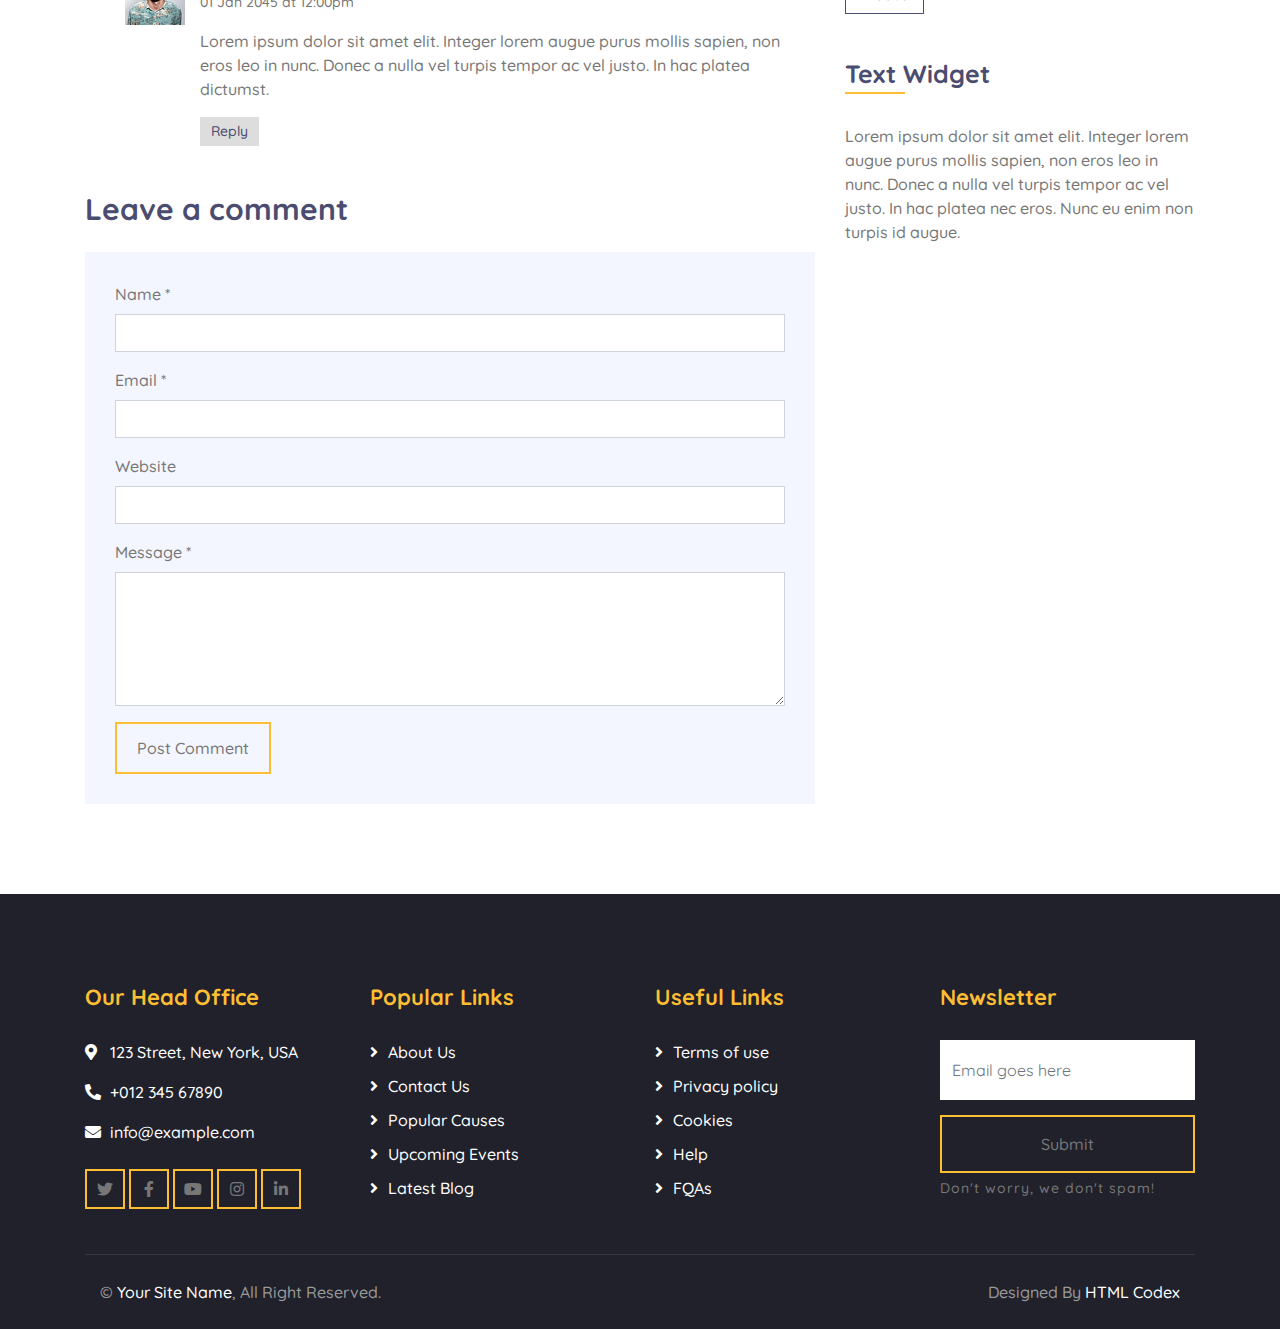
<file: single.html>
<!DOCTYPE html>
<html lang="en">
    <head>
        <meta charset="utf-8">
        <title>HELPZ - Free Charity Website Template</title>
        <meta content="width=device-width, initial-scale=1.0" name="viewport">
        <meta content="Free Website Template" name="keywords">
        <meta content="Free Website Template" name="description">

        <!-- Favicon -->
        <link href="img/favicon.ico" rel="icon">

        <!-- Google Font -->
        <link href="https://fonts.googleapis.com/css2?family=Quicksand:wght@300;400;500;600;700&display=swap" rel="stylesheet">
        
        <!-- CSS Libraries -->
        <link href="https://stackpath.bootstrapcdn.com/bootstrap/4.4.1/css/bootstrap.min.css" rel="stylesheet">
        <link href="https://cdnjs.cloudflare.com/ajax/libs/font-awesome/5.10.0/css/all.min.css" rel="stylesheet">
        <link href="lib/flaticon/font/flaticon.css" rel="stylesheet">
        <link href="lib/animate/animate.min.css" rel="stylesheet">
        <link href="lib/owlcarousel/assets/owl.carousel.min.css" rel="stylesheet">

        <!-- Template Stylesheet -->
        <link href="css/style.css" rel="stylesheet">
    </head>

    <body>
        <!-- Top Bar Start -->
        <div class="top-bar d-none d-md-block">
            <div class="container-fluid">
                <div class="row">
                    <div class="col-md-8">
                        <div class="top-bar-left">
                            <div class="text">
                                <i class="fa fa-phone-alt"></i>
                                <p>+123 456 7890</p>
                            </div>
                            <div class="text">
                                <i class="fa fa-envelope"></i>
                                <p>info@example.com</p>
                            </div>
                        </div>
                    </div>
                    <div class="col-md-4">
                        <div class="top-bar-right">
                            <div class="social">
                                <a href=""><i class="fab fa-twitter"></i></a>
                                <a href=""><i class="fab fa-facebook-f"></i></a>
                                <a href=""><i class="fab fa-linkedin-in"></i></a>
                                <a href=""><i class="fab fa-instagram"></i></a>
                            </div>
                        </div>
                    </div>
                </div>
            </div>
        </div>
        <!-- Top Bar End -->

        <!-- Nav Bar Start -->
        <div class="navbar navbar-expand-lg bg-dark navbar-dark">
            <div class="container-fluid">
                <a href="index.html" class="navbar-brand">Helpz</a>
                <button type="button" class="navbar-toggler" data-toggle="collapse" data-target="#navbarCollapse">
                    <span class="navbar-toggler-icon"></span>
                </button>

                <div class="collapse navbar-collapse justify-content-between" id="navbarCollapse">
                    <div class="navbar-nav ml-auto">
                        <a href="index.html" class="nav-item nav-link">Home</a>
                        <a href="about.html" class="nav-item nav-link">About</a>
                        <a href="causes.html" class="nav-item nav-link">Causes</a>
                        <a href="event.html" class="nav-item nav-link">Events</a>
                        <a href="blog.html" class="nav-item nav-link">Blog</a>
                        <div class="nav-item dropdown">
                            <a href="#" class="nav-link dropdown-toggle active" data-toggle="dropdown">Pages</a>
                            <div class="dropdown-menu">
                                <a href="single.html" class="dropdown-item">Detail Page</a>
                                <a href="service.html" class="dropdown-item">What We Do</a>
                                <a href="team.html" class="dropdown-item">Meet The Team</a>
                                <a href="donate.html" class="dropdown-item">Donate Now</a>
                                <a href="volunteer.html" class="dropdown-item">Become A Volunteer</a>
                            </div>
                        </div>
                        <a href="contact.html" class="nav-item nav-link">Contact</a>
                    </div>
                </div>
            </div>
        </div>
        <!-- Nav Bar End -->
        
        
        <!-- Page Header Start -->
        <div class="page-header">
            <div class="container">
                <div class="row">
                    <div class="col-12">
                        <h2>Detail Page</h2>
                    </div>
                    <div class="col-12">
                        <a href="">Home</a>
                        <a href="">Detail</a>
                    </div>
                </div>
            </div>
        </div>
        <!-- Page Header End -->


        <!-- Single Post Start-->
        <div class="single">
            <div class="container">
                <div class="row">
                    <div class="col-lg-8">
                        <div class="single-content">
                            <img src="img/single.jpg" />
                            <h2>Lorem ipsum dolor sit amet</h2>
                            <p>
                                Lorem ipsum dolor sit amet, consectetur adipiscing elit. Integer molestie, lorem eu eleifend bibendum, augue purus mollis sapien, non rhoncus eros leo in nunc. Donec a nulla vel turpis consectetur tempor ac vel justo. In hac habitasse platea dictumst. Cras nec sollicitudin eros. Nunc eu enim non turpis sagittis rhoncus consectetur id augue. Mauris dignissim neque felis. Phasellus mollis mi a pharetra cursus. Maecenas vulputate augue placerat lacus mattis, nec ornare risus sollicitudin.
                            </p>
                            <p>
                                Mauris eu pulvinar tellus, eu luctus nisl. Pellentesque suscipit mi eu varius pulvinar. Aenean vulputate, massa eget elementum finibus, ipsum arcu commodo est, ut mattis eros orci ac risus. Suspendisse ornare, massa in feugiat facilisis, eros nisl auctor lacus, laoreet tempus elit dolor eu lorem. Nunc a arcu suscipit, suscipit quam quis, semper augue.
                            </p>
                            <p>
                                Quisque arcu nulla, convallis nec orci vel, suscipit elementum odio. Curabitur volutpat velit non diam tincidunt sodales. Nullam sapien libero, bibendum nec viverra in, iaculis ut eros.
                            </p>
                            <h3>Lorem ipsum dolor sit amet</h3>
                            <p>
                                Vestibulum sit amet ullamcorper sem. Integer hendrerit elit eget purus sodales maximus. Quisque ac nulla arcu. Morbi venenatis arcu ac arcu cursus pharetra. Morbi sit amet viverra augue, ac ultricies libero. Praesent elementum lectus mi, eu elementum urna venenatis sed. Donec auctor purus ut mattis feugiat. Integer mi erat, consectetur sed tincidunt vitae, sagittis elementum libero. Vivamus a mauris consequat, hendrerit lectus in, fermentum libero. Integer mattis bibendum neque et porttitor.
                            </p>
                            <p>
                                Mauris quis arcu finibus, posuere dolor eu, viverra felis. Orci varius natoque penatibus et magnis dis parturient montes, nascetur ridiculus mus. In porta, ex vitae accumsan facilisis, nisi tellus dictum metus, quis fringilla dui tellus in tellus. Praesent pharetra orci at vehicula posuere. Sed molestie fringilla lorem, vel imperdiet tortor blandit at. Quisque non ultrices lorem, eget rhoncus orci. Fusce porttitor placerat diam et mattis. Nam laoreet, ex eu posuere sollicitudin, sem tortor pellentesque ipsum, quis mattis purus lectus ut lacus. Integer eu risus ac est interdum scelerisque.
                            </p>
                            <h4>Lorem ipsum dolor sit amet</h4>
                            <p>
                                Praesent ultricies, mauris eget vestibulum viverra, neque lorem malesuada mauris, eget rhoncus lectus enim a lorem. Vivamus at vehicula risus, eget facilisis massa. Lorem ipsum dolor sit amet, consectetur adipiscing elit. Cras et posuere sapien. Fusce bibendum lorem sem, quis tincidunt felis mattis nec.
                            </p>
                            <p>
                                Proin vel nulla purus. Nunc nec eros in nisi efficitur rutrum quis sed eros. Mauris felis dolor, rhoncus eget gravida vitae, pretium vel arcu. Cras blandit tellus eget tellus dictum venenatis. Sed ultricies bibendum dictum. Etiam facilisis erat id turpis tincidunt malesuada. Duis bibendum sapien eu condimentum sagittis. Proin nunc lorem, ullamcorper vel tortor sodales, imperdiet lacinia dui. Sed congue, felis id rhoncus varius, urna lacus imperdiet nunc, ut porttitor mauris mi quis mi. Integer rutrum est finibus metus eleifend scelerisque. Morbi auctor dignissim purus in interdum. Vestibulum eu dictum enim. Suspendisse et sem vitae velit feugiat facilisis.
                            </p>
                            <p>
                                Nam sodales scelerisque nunc sed convallis. Vestibulum facilisis porta erat, sit amet pharetra tortor blandit id. Nunc velit tellus, consectetur sed convallis in, tincidunt finibus nulla. Integer vel ex in mauris tincidunt tincidunt nec sed elit. Etiam pretium lectus lectus, sed aliquet erat tristique euismod. Praesent faucibus nisl augue, ac tempus libero pellentesque malesuada. Vivamus iaculis imperdiet laoreet. Aliquam vel felis felis. Proin sed sapien erat. Etiam a quam et metus tempor rutrum. Curabitur in faucibus justo. Etiam imperdiet iaculis urna.
                            </p>
                        </div>
                        <div class="single-tags">
                            <a href="">National</a>
                            <a href="">International</a>
                            <a href="">Economics</a>
                            <a href="">Politics</a>
                            <a href="">Lifestyle</a>
                            <a href="">Technology</a>
                            <a href="">Trades</a>
                        </div>
                        <div class="single-bio">
                            <div class="single-bio-img">
                                <img src="img/user.jpg" />
                            </div>
                            <div class="single-bio-text">
                                <h3>Author Name</h3>
                                <p>
                                    Lorem ipsum dolor sit amet elit. Integer lorem augue purus mollis sapien, non eros leo in nunc. Donec a nulla vel turpis tempor ac vel justo. In hac platea dictumst.
                                </p>
                            </div>
                        </div>
                        <div class="single-related">
                            <h2>Related Post</h2>
                            <div class="owl-carousel related-slider">
                                <div class="post-item">
                                    <div class="post-img">
                                        <img src="img/post-1.jpg" />
                                    </div>
                                    <div class="post-text">
                                        <a href="">Lorem ipsum dolor sit amet consec adipis elit</a>
                                        <div class="post-meta">
                                            <p>By<a href="">Admin</a></p>
                                            <p>In<a href="">Web Design</a></p>
                                        </div>
                                    </div>
                                </div>
                                <div class="post-item">
                                    <div class="post-img">
                                        <img src="img/post-2.jpg" />
                                    </div>
                                    <div class="post-text">
                                        <a href="">Lorem ipsum dolor sit amet consec adipis elit</a>
                                        <div class="post-meta">
                                            <p>By<a href="">Admin</a></p>
                                            <p>In<a href="">Web Design</a></p>
                                        </div>
                                    </div>
                                </div>
                                <div class="post-item">
                                    <div class="post-img">
                                        <img src="img/post-3.jpg" />
                                    </div>
                                    <div class="post-text">
                                        <a href="">Lorem ipsum dolor sit amet consec adipis elit</a>
                                        <div class="post-meta">
                                            <p>By<a href="">Admin</a></p>
                                            <p>In<a href="">Web Design</a></p>
                                        </div>
                                    </div>
                                </div>
                                <div class="post-item">
                                    <div class="post-img">
                                        <img src="img/post-4.jpg" />
                                    </div>
                                    <div class="post-text">
                                        <a href="">Lorem ipsum dolor sit amet consec adipis elit</a>
                                        <div class="post-meta">
                                            <p>By<a href="">Admin</a></p>
                                            <p>In<a href="">Web Design</a></p>
                                        </div>
                                    </div>
                                </div>
                            </div>
                        </div>

                        <div class="single-comment">
                            <h2>3 Comments</h2>
                            <ul class="comment-list">
                                <li class="comment-item">
                                    <div class="comment-body">
                                        <div class="comment-img">
                                            <img src="img/user.jpg" />
                                        </div>
                                        <div class="comment-text">
                                            <h3><a href="">Josh Dunn</a></h3>
                                            <span>01 Jan 2045 at 12:00pm</span>
                                            <p>
                                                Lorem ipsum dolor sit amet elit. Integer lorem augue purus mollis sapien, non eros leo in nunc. Donec a nulla vel turpis tempor ac vel justo. In hac platea dictumst. 
                                            </p>
                                            <a class="btn" href="">Reply</a>
                                        </div>
                                    </div>
                                </li>
                                <li class="comment-item">
                                    <div class="comment-body">
                                        <div class="comment-img">
                                            <img src="img/user.jpg" />
                                        </div>
                                        <div class="comment-text">
                                            <h3><a href="">Josh Dunn</a></h3>
                                            <p><span>01 Jan 2045 at 12:00pm</span></p>
                                            <p>
                                                Lorem ipsum dolor sit amet elit. Integer lorem augue purus mollis sapien, non eros leo in nunc. Donec a nulla vel turpis tempor ac vel justo. In hac platea dictumst. 
                                            </p>
                                            <a class="btn" href="">Reply</a>
                                        </div>
                                    </div>
                                    <ul class="comment-child">
                                        <li class="comment-item">
                                            <div class="comment-body">
                                                <div class="comment-img">
                                                    <img src="img/user.jpg" />
                                                </div>
                                                <div class="comment-text">
                                                    <h3><a href="">Josh Dunn</a></h3>
                                                    <p><span>01 Jan 2045 at 12:00pm</span></p>
                                                    <p>
                                                        Lorem ipsum dolor sit amet elit. Integer lorem augue purus mollis sapien, non eros leo in nunc. Donec a nulla vel turpis tempor ac vel justo. In hac platea dictumst. 
                                                    </p>
                                                    <a class="btn" href="">Reply</a>
                                                </div>
                                            </div>
                                        </li>
                                    </ul>
                                </li>
                            </ul>
                        </div>
                        <div class="comment-form">
                            <h2>Leave a comment</h2>
                            <form>
                                <div class="form-group">
                                    <label for="name">Name *</label>
                                    <input type="text" class="form-control" id="name">
                                </div>
                                <div class="form-group">
                                    <label for="email">Email *</label>
                                    <input type="email" class="form-control" id="email">
                                </div>
                                <div class="form-group">
                                    <label for="website">Website</label>
                                    <input type="url" class="form-control" id="website">
                                </div>

                                <div class="form-group">
                                    <label for="message">Message *</label>
                                    <textarea id="message" cols="30" rows="5" class="form-control"></textarea>
                                </div>
                                <div class="form-group">
                                    <input type="submit" value="Post Comment" class="btn btn-custom">
                                </div>
                            </form>
                        </div>
                    </div>

                    <div class="col-lg-4">
                        <div class="sidebar">
                            <div class="sidebar-widget">
                                <div class="search-widget">
                                    <form>
                                        <input class="form-control" type="text" placeholder="Search Keyword">
                                        <button class="btn"><i class="fa fa-search"></i></button>
                                    </form>
                                </div>
                            </div>

                            <div class="sidebar-widget">
                                <h2 class="widget-title">Recent Post</h2>
                                <div class="recent-post">
                                    <div class="post-item">
                                        <div class="post-img">
                                            <img src="img/post-1.jpg" />
                                        </div>
                                        <div class="post-text">
                                            <a href="">Lorem ipsum dolor sit amet consec adipis elit</a>
                                            <div class="post-meta">
                                                <p>By<a href="">Admin</a></p>
                                                <p>In<a href="">Web Design</a></p>
                                            </div>
                                        </div>
                                    </div>
                                    <div class="post-item">
                                        <div class="post-img">
                                            <img src="img/post-2.jpg" />
                                        </div>
                                        <div class="post-text">
                                            <a href="">Lorem ipsum dolor sit amet consec adipis elit</a>
                                            <div class="post-meta">
                                                <p>By<a href="">Admin</a></p>
                                                <p>In<a href="">Web Design</a></p>
                                            </div>
                                        </div>
                                    </div>
                                    <div class="post-item">
                                        <div class="post-img">
                                            <img src="img/post-3.jpg" />
                                        </div>
                                        <div class="post-text">
                                            <a href="">Lorem ipsum dolor sit amet consec adipis elit</a>
                                            <div class="post-meta">
                                                <p>By<a href="">Admin</a></p>
                                                <p>In<a href="">Web Design</a></p>
                                            </div>
                                        </div>
                                    </div>
                                    <div class="post-item">
                                        <div class="post-img">
                                            <img src="img/post-4.jpg" />
                                        </div>
                                        <div class="post-text">
                                            <a href="">Lorem ipsum dolor sit amet consec adipis elit</a>
                                            <div class="post-meta">
                                                <p>By<a href="">Admin</a></p>
                                                <p>In<a href="">Web Design</a></p>
                                            </div>
                                        </div>
                                    </div>
                                    <div class="post-item">
                                        <div class="post-img">
                                            <img src="img/post-5.jpg" />
                                        </div>
                                        <div class="post-text">
                                            <a href="">Lorem ipsum dolor sit amet consec adipis elit</a>
                                            <div class="post-meta">
                                                <p>By<a href="">Admin</a></p>
                                                <p>In<a href="">Web Design</a></p>
                                            </div>
                                        </div>
                                    </div>
                                </div>
                            </div>

                            <div class="sidebar-widget">
                                <div class="image-widget">
                                    <a href="#"><img src="img/blog-1.jpg" alt="Image"></a>
                                </div>
                            </div>

                            <div class="sidebar-widget">
                                <div class="tab-post">
                                    <ul class="nav nav-pills nav-justified">
                                        <li class="nav-item">
                                            <a class="nav-link active" data-toggle="pill" href="#featured">Featured</a>
                                        </li>
                                        <li class="nav-item">
                                            <a class="nav-link" data-toggle="pill" href="#popular">Popular</a>
                                        </li>
                                        <li class="nav-item">
                                            <a class="nav-link" data-toggle="pill" href="#latest">Latest</a>
                                        </li>
                                    </ul>

                                    <div class="tab-content">
                                        <div id="featured" class="container tab-pane active">
                                            <div class="post-item">
                                                <div class="post-img">
                                                    <img src="img/post-1.jpg" />
                                                </div>
                                                <div class="post-text">
                                                    <a href="">Lorem ipsum dolor sit amet consec adipis elit</a>
                                                    <div class="post-meta">
                                                        <p>By<a href="">Admin</a></p>
                                                        <p>In<a href="">Web Design</a></p>
                                                    </div>
                                                </div>
                                            </div>
                                            <div class="post-item">
                                                <div class="post-img">
                                                    <img src="img/post-2.jpg" />
                                                </div>
                                                <div class="post-text">
                                                    <a href="">Lorem ipsum dolor sit amet consec adipis elit</a>
                                                    <div class="post-meta">
                                                        <p>By<a href="">Admin</a></p>
                                                        <p>In<a href="">Web Design</a></p>
                                                    </div>
                                                </div>
                                            </div>
                                            <div class="post-item">
                                                <div class="post-img">
                                                    <img src="img/post-3.jpg" />
                                                </div>
                                                <div class="post-text">
                                                    <a href="">Lorem ipsum dolor sit amet consec adipis elit</a>
                                                    <div class="post-meta">
                                                        <p>By<a href="">Admin</a></p>
                                                        <p>In<a href="">Web Design</a></p>
                                                    </div>
                                                </div>
                                            </div>
                                            <div class="post-item">
                                                <div class="post-img">
                                                    <img src="img/post-4.jpg" />
                                                </div>
                                                <div class="post-text">
                                                    <a href="">Lorem ipsum dolor sit amet consec adipis elit</a>
                                                    <div class="post-meta">
                                                        <p>By<a href="">Admin</a></p>
                                                        <p>In<a href="">Web Design</a></p>
                                                    </div>
                                                </div>
                                            </div>
                                            <div class="post-item">
                                                <div class="post-img">
                                                    <img src="img/post-5.jpg" />
                                                </div>
                                                <div class="post-text">
                                                    <a href="">Lorem ipsum dolor sit amet consec adipis elit</a>
                                                    <div class="post-meta">
                                                        <p>By<a href="">Admin</a></p>
                                                        <p>In<a href="">Web Design</a></p>
                                                    </div>
                                                </div>
                                            </div>
                                        </div>
                                        <div id="popular" class="container tab-pane fade">
                                            <div class="post-item">
                                                <div class="post-img">
                                                    <img src="img/post-1.jpg" />
                                                </div>
                                                <div class="post-text">
                                                    <a href="">Lorem ipsum dolor sit amet consec adipis elit</a>
                                                    <div class="post-meta">
                                                        <p>By<a href="">Admin</a></p>
                                                        <p>In<a href="">Web Design</a></p>
                                                    </div>
                                                </div>
                                            </div>
                                            <div class="post-item">
                                                <div class="post-img">
                                                    <img src="img/post-2.jpg" />
                                                </div>
                                                <div class="post-text">
                                                    <a href="">Lorem ipsum dolor sit amet consec adipis elit</a>
                                                    <div class="post-meta">
                                                        <p>By<a href="">Admin</a></p>
                                                        <p>In<a href="">Web Design</a></p>
                                                    </div>
                                                </div>
                                            </div>
                                            <div class="post-item">
                                                <div class="post-img">
                                                    <img src="img/post-3.jpg" />
                                                </div>
                                                <div class="post-text">
                                                    <a href="">Lorem ipsum dolor sit amet consec adipis elit</a>
                                                    <div class="post-meta">
                                                        <p>By<a href="">Admin</a></p>
                                                        <p>In<a href="">Web Design</a></p>
                                                    </div>
                                                </div>
                                            </div>
                                            <div class="post-item">
                                                <div class="post-img">
                                                    <img src="img/post-4.jpg" />
                                                </div>
                                                <div class="post-text">
                                                    <a href="">Lorem ipsum dolor sit amet consec adipis elit</a>
                                                    <div class="post-meta">
                                                        <p>By<a href="">Admin</a></p>
                                                        <p>In<a href="">Web Design</a></p>
                                                    </div>
                                                </div>
                                            </div>
                                            <div class="post-item">
                                                <div class="post-img">
                                                    <img src="img/post-5.jpg" />
                                                </div>
                                                <div class="post-text">
                                                    <a href="">Lorem ipsum dolor sit amet consec adipis elit</a>
                                                    <div class="post-meta">
                                                        <p>By<a href="">Admin</a></p>
                                                        <p>In<a href="">Web Design</a></p>
                                                    </div>
                                                </div>
                                            </div>
                                        </div>
                                        <div id="latest" class="container tab-pane fade">
                                            <div class="post-item">
                                                <div class="post-img">
                                                    <img src="img/post-1.jpg" />
                                                </div>
                                                <div class="post-text">
                                                    <a href="">Lorem ipsum dolor sit amet consec adipis elit</a>
                                                    <div class="post-meta">
                                                        <p>By<a href="">Admin</a></p>
                                                        <p>In<a href="">Web Design</a></p>
                                                    </div>
                                                </div>
                                            </div>
                                            <div class="post-item">
                                                <div class="post-img">
                                                    <img src="img/post-2.jpg" />
                                                </div>
                                                <div class="post-text">
                                                    <a href="">Lorem ipsum dolor sit amet consec adipis elit</a>
                                                    <div class="post-meta">
                                                        <p>By<a href="">Admin</a></p>
                                                        <p>In<a href="">Web Design</a></p>
                                                    </div>
                                                </div>
                                            </div>
                                            <div class="post-item">
                                                <div class="post-img">
                                                    <img src="img/post-3.jpg" />
                                                </div>
                                                <div class="post-text">
                                                    <a href="">Lorem ipsum dolor sit amet consec adipis elit</a>
                                                    <div class="post-meta">
                                                        <p>By<a href="">Admin</a></p>
                                                        <p>In<a href="">Web Design</a></p>
                                                    </div>
                                                </div>
                                            </div>
                                            <div class="post-item">
                                                <div class="post-img">
                                                    <img src="img/post-4.jpg" />
                                                </div>
                                                <div class="post-text">
                                                    <a href="">Lorem ipsum dolor sit amet consec adipis elit</a>
                                                    <div class="post-meta">
                                                        <p>By<a href="">Admin</a></p>
                                                        <p>In<a href="">Web Design</a></p>
                                                    </div>
                                                </div>
                                            </div>
                                            <div class="post-item">
                                                <div class="post-img">
                                                    <img src="img/post-5.jpg" />
                                                </div>
                                                <div class="post-text">
                                                    <a href="">Lorem ipsum dolor sit amet consec adipis elit</a>
                                                    <div class="post-meta">
                                                        <p>By<a href="">Admin</a></p>
                                                        <p>In<a href="">Web Design</a></p>
                                                    </div>
                                                </div>
                                            </div>
                                        </div>
                                    </div>
                                </div>
                            </div>

                            <div class="sidebar-widget">
                                <div class="image-widget">
                                    <a href="#"><img src="img/blog-2.jpg" alt="Image"></a>
                                </div>
                            </div>

                            <div class="sidebar-widget">
                                <h2 class="widget-title">Categories</h2>
                                <div class="category-widget">
                                    <ul>
                                        <li><a href="">National</a><span>(98)</span></li>
                                        <li><a href="">International</a><span>(87)</span></li>
                                        <li><a href="">Economics</a><span>(76)</span></li>
                                        <li><a href="">Politics</a><span>(65)</span></li>
                                        <li><a href="">Lifestyle</a><span>(54)</span></li>
                                        <li><a href="">Technology</a><span>(43)</span></li>
                                        <li><a href="">Trades</a><span>(32)</span></li>
                                    </ul>
                                </div>
                            </div>

                            <div class="sidebar-widget">
                                <div class="image-widget">
                                    <a href="#"><img src="img/blog-3.jpg" alt="Image"></a>
                                </div>
                            </div>

                            <div class="sidebar-widget">
                                <h2 class="widget-title">Tags Cloud</h2>
                                <div class="tag-widget">
                                    <a href="">National</a>
                                    <a href="">International</a>
                                    <a href="">Economics</a>
                                    <a href="">Politics</a>
                                    <a href="">Lifestyle</a>
                                    <a href="">Technology</a>
                                    <a href="">Trades</a>
                                </div>
                            </div>

                            <div class="sidebar-widget">
                                <h2 class="widget-title">Text Widget</h2>
                                <div class="text-widget">
                                    <p>
                                        Lorem ipsum dolor sit amet elit. Integer lorem augue purus mollis sapien, non eros leo in nunc. Donec a nulla vel turpis tempor ac vel justo. In hac platea nec eros. Nunc eu enim non turpis id augue.
                                    </p>
                                </div>
                            </div>
                        </div>
                    </div>
                </div>
            </div>
        </div>
        <!-- Single Post End-->   


        <!-- Footer Start -->
        <div class="footer">
            <div class="container">
                <div class="row">
                    <div class="col-lg-3 col-md-6">
                        <div class="footer-contact">
                            <h2>Our Head Office</h2>
                            <p><i class="fa fa-map-marker-alt"></i>123 Street, New York, USA</p>
                            <p><i class="fa fa-phone-alt"></i>+012 345 67890</p>
                            <p><i class="fa fa-envelope"></i>info@example.com</p>
                            <div class="footer-social">
                                <a class="btn btn-custom" href=""><i class="fab fa-twitter"></i></a>
                                <a class="btn btn-custom" href=""><i class="fab fa-facebook-f"></i></a>
                                <a class="btn btn-custom" href=""><i class="fab fa-youtube"></i></a>
                                <a class="btn btn-custom" href=""><i class="fab fa-instagram"></i></a>
                                <a class="btn btn-custom" href=""><i class="fab fa-linkedin-in"></i></a>
                            </div>
                        </div>
                    </div>
                    <div class="col-lg-3 col-md-6">
                        <div class="footer-link">
                            <h2>Popular Links</h2>
                            <a href="">About Us</a>
                            <a href="">Contact Us</a>
                            <a href="">Popular Causes</a>
                            <a href="">Upcoming Events</a>
                            <a href="">Latest Blog</a>
                        </div>
                    </div>
                    <div class="col-lg-3 col-md-6">
                        <div class="footer-link">
                            <h2>Useful Links</h2>
                            <a href="">Terms of use</a>
                            <a href="">Privacy policy</a>
                            <a href="">Cookies</a>
                            <a href="">Help</a>
                            <a href="">FQAs</a>
                        </div>
                    </div>
                    <div class="col-lg-3 col-md-6">
                        <div class="footer-newsletter">
                            <h2>Newsletter</h2>
                            <form>
                                <input class="form-control" placeholder="Email goes here">
                                <button class="btn btn-custom">Submit</button>
                                <label>Don't worry, we don't spam!</label>
                            </form>
                        </div>
                    </div>
                </div>
            </div>
            <div class="container copyright">
                <div class="row">
                    <div class="col-md-6">
                        <p>&copy; <a href="#">Your Site Name</a>, All Right Reserved.</p>
                    </div>
                    <div class="col-md-6">
                        <p>Designed By <a href="https://htmlcodex.com">HTML Codex</a></p>
                    </div>
                </div>
            </div>
        </div>
        <!-- Footer End -->

        <!-- Back to top button -->
        <a href="#" class="back-to-top"><i class="fa fa-chevron-up"></i></a>
        
        <!-- Pre Loader -->
        <div id="loader" class="show">
            <div class="loader"></div>
        </div>

        <!-- JavaScript Libraries -->
        <script src="https://code.jquery.com/jquery-3.4.1.min.js"></script>
        <script src="https://stackpath.bootstrapcdn.com/bootstrap/4.4.1/js/bootstrap.bundle.min.js"></script>
        <script src="lib/easing/easing.min.js"></script>
        <script src="lib/owlcarousel/owl.carousel.min.js"></script>
        <script src="lib/waypoints/waypoints.min.js"></script>
        <script src="lib/counterup/counterup.min.js"></script>
        <script src="lib/parallax/parallax.min.js"></script>
        
        <!-- Contact Javascript File -->
        <script src="mail/jqBootstrapValidation.min.js"></script>
        <script src="mail/contact.js"></script>

        <!-- Template Javascript -->
        <script src="js/main.js"></script>
    </body>
</html>
</file>
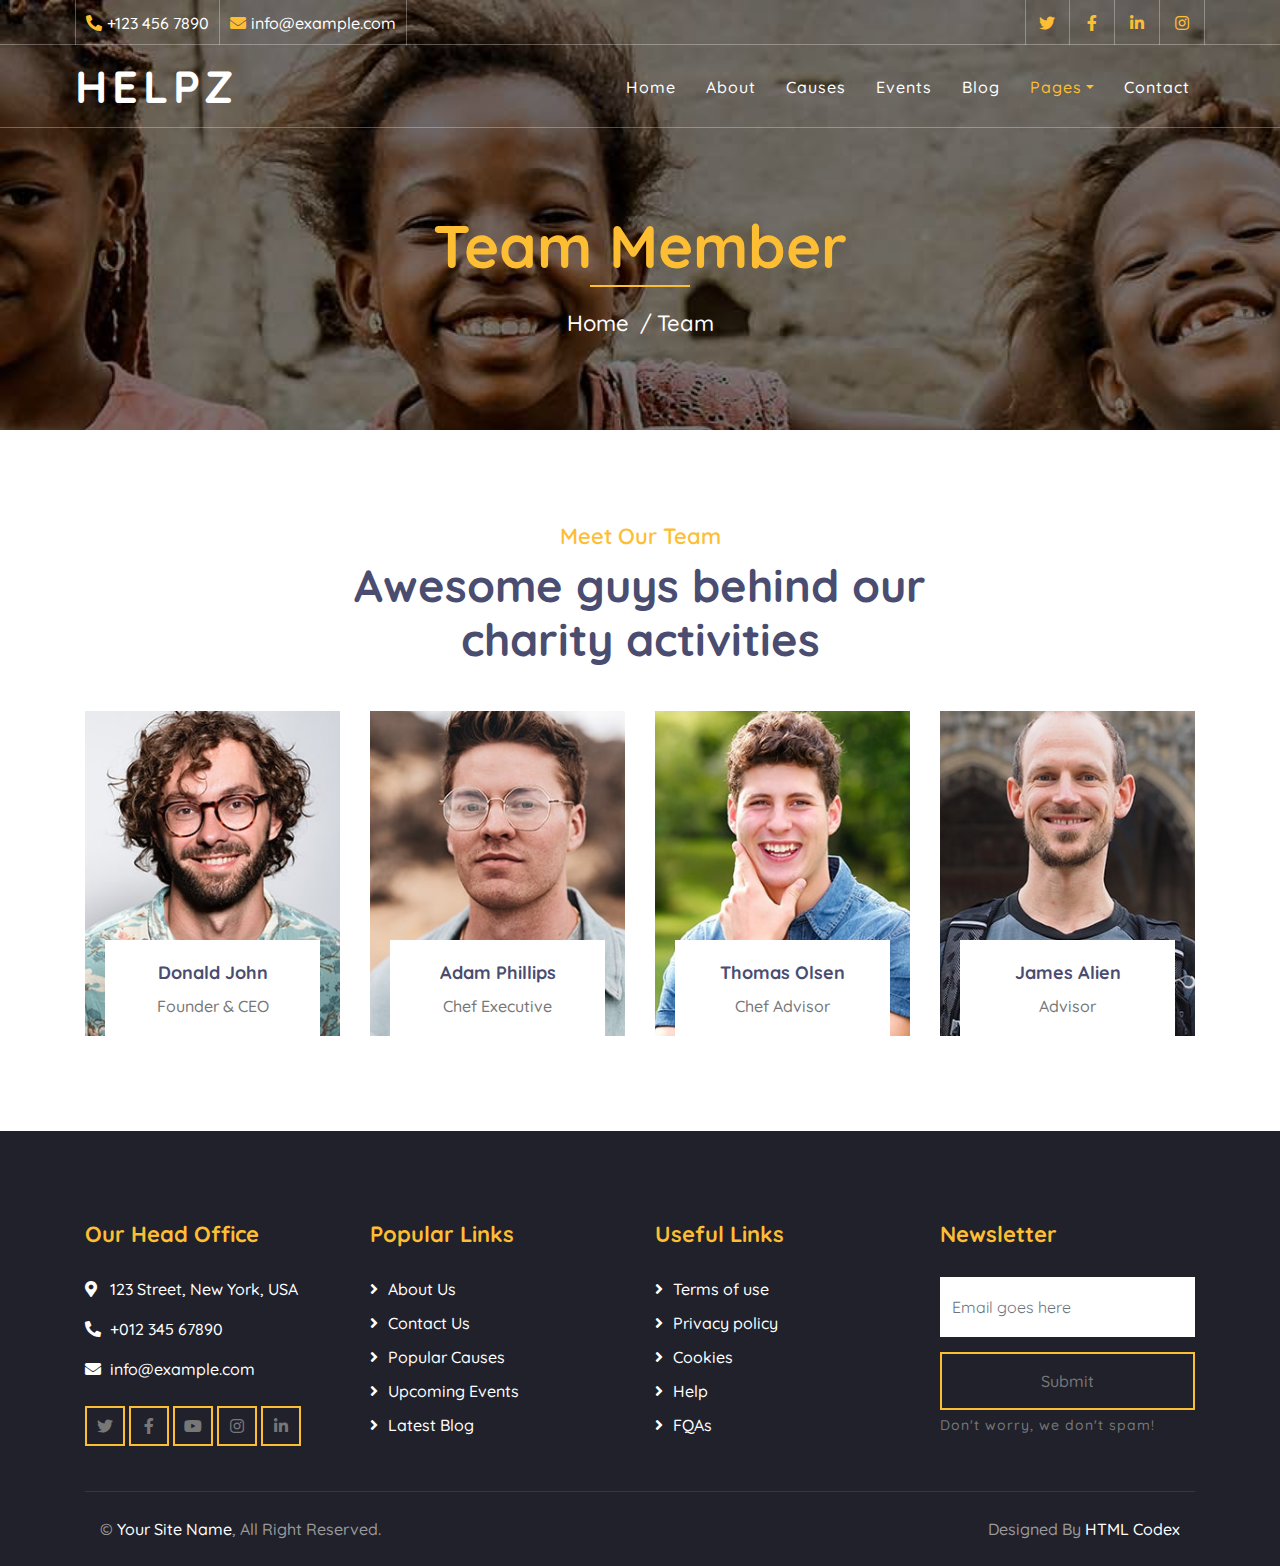
<file: team.html>
<!DOCTYPE html>
<html lang="en">
    <head>
        <meta charset="utf-8">
        <title>HELPZ - Free Charity Website Template</title>
        <meta content="width=device-width, initial-scale=1.0" name="viewport">
        <meta content="Free Website Template" name="keywords">
        <meta content="Free Website Template" name="description">

        <!-- Favicon -->
        <link href="img/favicon.ico" rel="icon">

        <!-- Google Font -->
        <link href="https://fonts.googleapis.com/css2?family=Quicksand:wght@300;400;500;600;700&display=swap" rel="stylesheet">
        
        <!-- CSS Libraries -->
        <link href="https://stackpath.bootstrapcdn.com/bootstrap/4.4.1/css/bootstrap.min.css" rel="stylesheet">
        <link href="https://cdnjs.cloudflare.com/ajax/libs/font-awesome/5.10.0/css/all.min.css" rel="stylesheet">
        <link href="lib/flaticon/font/flaticon.css" rel="stylesheet">
        <link href="lib/animate/animate.min.css" rel="stylesheet">
        <link href="lib/owlcarousel/assets/owl.carousel.min.css" rel="stylesheet">

        <!-- Template Stylesheet -->
        <link href="css/style.css" rel="stylesheet">
    </head>

    <body>
        <!-- Top Bar Start -->
        <div class="top-bar d-none d-md-block">
            <div class="container-fluid">
                <div class="row">
                    <div class="col-md-8">
                        <div class="top-bar-left">
                            <div class="text">
                                <i class="fa fa-phone-alt"></i>
                                <p>+123 456 7890</p>
                            </div>
                            <div class="text">
                                <i class="fa fa-envelope"></i>
                                <p>info@example.com</p>
                            </div>
                        </div>
                    </div>
                    <div class="col-md-4">
                        <div class="top-bar-right">
                            <div class="social">
                                <a href=""><i class="fab fa-twitter"></i></a>
                                <a href=""><i class="fab fa-facebook-f"></i></a>
                                <a href=""><i class="fab fa-linkedin-in"></i></a>
                                <a href=""><i class="fab fa-instagram"></i></a>
                            </div>
                        </div>
                    </div>
                </div>
            </div>
        </div>
        <!-- Top Bar End -->

        <!-- Nav Bar Start -->
        <div class="navbar navbar-expand-lg bg-dark navbar-dark">
            <div class="container-fluid">
                <a href="index.html" class="navbar-brand">Helpz</a>
                <button type="button" class="navbar-toggler" data-toggle="collapse" data-target="#navbarCollapse">
                    <span class="navbar-toggler-icon"></span>
                </button>

                <div class="collapse navbar-collapse justify-content-between" id="navbarCollapse">
                    <div class="navbar-nav ml-auto">
                        <a href="index.html" class="nav-item nav-link">Home</a>
                        <a href="about.html" class="nav-item nav-link">About</a>
                        <a href="causes.html" class="nav-item nav-link">Causes</a>
                        <a href="event.html" class="nav-item nav-link">Events</a>
                        <a href="blog.html" class="nav-item nav-link">Blog</a>
                        <div class="nav-item dropdown">
                            <a href="#" class="nav-link dropdown-toggle active" data-toggle="dropdown">Pages</a>
                            <div class="dropdown-menu">
                                <a href="single.html" class="dropdown-item">Detail Page</a>
                                <a href="service.html" class="dropdown-item">What We Do</a>
                                <a href="team.html" class="dropdown-item">Meet The Team</a>
                                <a href="donate.html" class="dropdown-item">Donate Now</a>
                                <a href="volunteer.html" class="dropdown-item">Become A Volunteer</a>
                            </div>
                        </div>
                        <a href="contact.html" class="nav-item nav-link">Contact</a>
                    </div>
                </div>
            </div>
        </div>
        <!-- Nav Bar End -->
        
        
        <!-- Page Header Start -->
        <div class="page-header">
            <div class="container">
                <div class="row">
                    <div class="col-12">
                        <h2>Team Member</h2>
                    </div>
                    <div class="col-12">
                        <a href="">Home</a>
                        <a href="">Team</a>
                    </div>
                </div>
            </div>
        </div>
        <!-- Page Header End -->
        
        
        <!-- Team Start -->
        <div class="team">
            <div class="container">
                <div class="section-header text-center">
                    <p>Meet Our Team</p>
                    <h2>Awesome guys behind our charity activities</h2>
                </div>
                <div class="row">
                    <div class="col-lg-3 col-md-6">
                        <div class="team-item">
                            <div class="team-img">
                                <img src="img/team-1.jpg" alt="Team Image">
                            </div>
                            <div class="team-text">
                                <h2>Donald John</h2>
                                <p>Founder & CEO</p>
                                <div class="team-social">
                                    <a href=""><i class="fab fa-twitter"></i></a>
                                    <a href=""><i class="fab fa-facebook-f"></i></a>
                                    <a href=""><i class="fab fa-linkedin-in"></i></a>
                                    <a href=""><i class="fab fa-instagram"></i></a>
                                </div>
                            </div>
                        </div>
                    </div>
                    <div class="col-lg-3 col-md-6">
                        <div class="team-item">
                            <div class="team-img">
                                <img src="img/team-2.jpg" alt="Team Image">
                            </div>
                            <div class="team-text">
                                <h2>Adam Phillips</h2>
                                <p>Chef Executive</p>
                                <div class="team-social">
                                    <a href=""><i class="fab fa-twitter"></i></a>
                                    <a href=""><i class="fab fa-facebook-f"></i></a>
                                    <a href=""><i class="fab fa-linkedin-in"></i></a>
                                    <a href=""><i class="fab fa-instagram"></i></a>
                                </div>
                            </div>
                        </div>
                    </div>
                    <div class="col-lg-3 col-md-6">
                        <div class="team-item">
                            <div class="team-img">
                                <img src="img/team-3.jpg" alt="Team Image">
                            </div>
                            <div class="team-text">
                                <h2>Thomas Olsen</h2>
                                <p>Chef Advisor</p>
                                <div class="team-social">
                                    <a href=""><i class="fab fa-twitter"></i></a>
                                    <a href=""><i class="fab fa-facebook-f"></i></a>
                                    <a href=""><i class="fab fa-linkedin-in"></i></a>
                                    <a href=""><i class="fab fa-instagram"></i></a>
                                </div>
                            </div>
                        </div>
                    </div>
                    <div class="col-lg-3 col-md-6">
                        <div class="team-item">
                            <div class="team-img">
                                <img src="img/team-4.jpg" alt="Team Image">
                            </div>
                            <div class="team-text">
                                <h2>James Alien</h2>
                                <p>Advisor</p>
                                <div class="team-social">
                                    <a href=""><i class="fab fa-twitter"></i></a>
                                    <a href=""><i class="fab fa-facebook-f"></i></a>
                                    <a href=""><i class="fab fa-linkedin-in"></i></a>
                                    <a href=""><i class="fab fa-instagram"></i></a>
                                </div>
                            </div>
                        </div>
                    </div>
                </div>
            </div>
        </div>
        <!-- Team End -->


        <!-- Footer Start -->
        <div class="footer">
            <div class="container">
                <div class="row">
                    <div class="col-lg-3 col-md-6">
                        <div class="footer-contact">
                            <h2>Our Head Office</h2>
                            <p><i class="fa fa-map-marker-alt"></i>123 Street, New York, USA</p>
                            <p><i class="fa fa-phone-alt"></i>+012 345 67890</p>
                            <p><i class="fa fa-envelope"></i>info@example.com</p>
                            <div class="footer-social">
                                <a class="btn btn-custom" href=""><i class="fab fa-twitter"></i></a>
                                <a class="btn btn-custom" href=""><i class="fab fa-facebook-f"></i></a>
                                <a class="btn btn-custom" href=""><i class="fab fa-youtube"></i></a>
                                <a class="btn btn-custom" href=""><i class="fab fa-instagram"></i></a>
                                <a class="btn btn-custom" href=""><i class="fab fa-linkedin-in"></i></a>
                            </div>
                        </div>
                    </div>
                    <div class="col-lg-3 col-md-6">
                        <div class="footer-link">
                            <h2>Popular Links</h2>
                            <a href="">About Us</a>
                            <a href="">Contact Us</a>
                            <a href="">Popular Causes</a>
                            <a href="">Upcoming Events</a>
                            <a href="">Latest Blog</a>
                        </div>
                    </div>
                    <div class="col-lg-3 col-md-6">
                        <div class="footer-link">
                            <h2>Useful Links</h2>
                            <a href="">Terms of use</a>
                            <a href="">Privacy policy</a>
                            <a href="">Cookies</a>
                            <a href="">Help</a>
                            <a href="">FQAs</a>
                        </div>
                    </div>
                    <div class="col-lg-3 col-md-6">
                        <div class="footer-newsletter">
                            <h2>Newsletter</h2>
                            <form>
                                <input class="form-control" placeholder="Email goes here">
                                <button class="btn btn-custom">Submit</button>
                                <label>Don't worry, we don't spam!</label>
                            </form>
                        </div>
                    </div>
                </div>
            </div>
            <div class="container copyright">
                <div class="row">
                    <div class="col-md-6">
                        <p>&copy; <a href="#">Your Site Name</a>, All Right Reserved.</p>
                    </div>
                    <div class="col-md-6">
                        <p>Designed By <a href="https://htmlcodex.com">HTML Codex</a></p>
                    </div>
                </div>
            </div>
        </div>
        <!-- Footer End -->

        <!-- Back to top button -->
        <a href="#" class="back-to-top"><i class="fa fa-chevron-up"></i></a>
        
        <!-- Pre Loader -->
        <div id="loader" class="show">
            <div class="loader"></div>
        </div>

        <!-- JavaScript Libraries -->
        <script src="https://code.jquery.com/jquery-3.4.1.min.js"></script>
        <script src="https://stackpath.bootstrapcdn.com/bootstrap/4.4.1/js/bootstrap.bundle.min.js"></script>
        <script src="lib/easing/easing.min.js"></script>
        <script src="lib/owlcarousel/owl.carousel.min.js"></script>
        <script src="lib/waypoints/waypoints.min.js"></script>
        <script src="lib/counterup/counterup.min.js"></script>
        <script src="lib/parallax/parallax.min.js"></script>
        
        <!-- Contact Javascript File -->
        <script src="mail/jqBootstrapValidation.min.js"></script>
        <script src="mail/contact.js"></script>

        <!-- Template Javascript -->
        <script src="js/main.js"></script>
    </body>
</html>
</file>
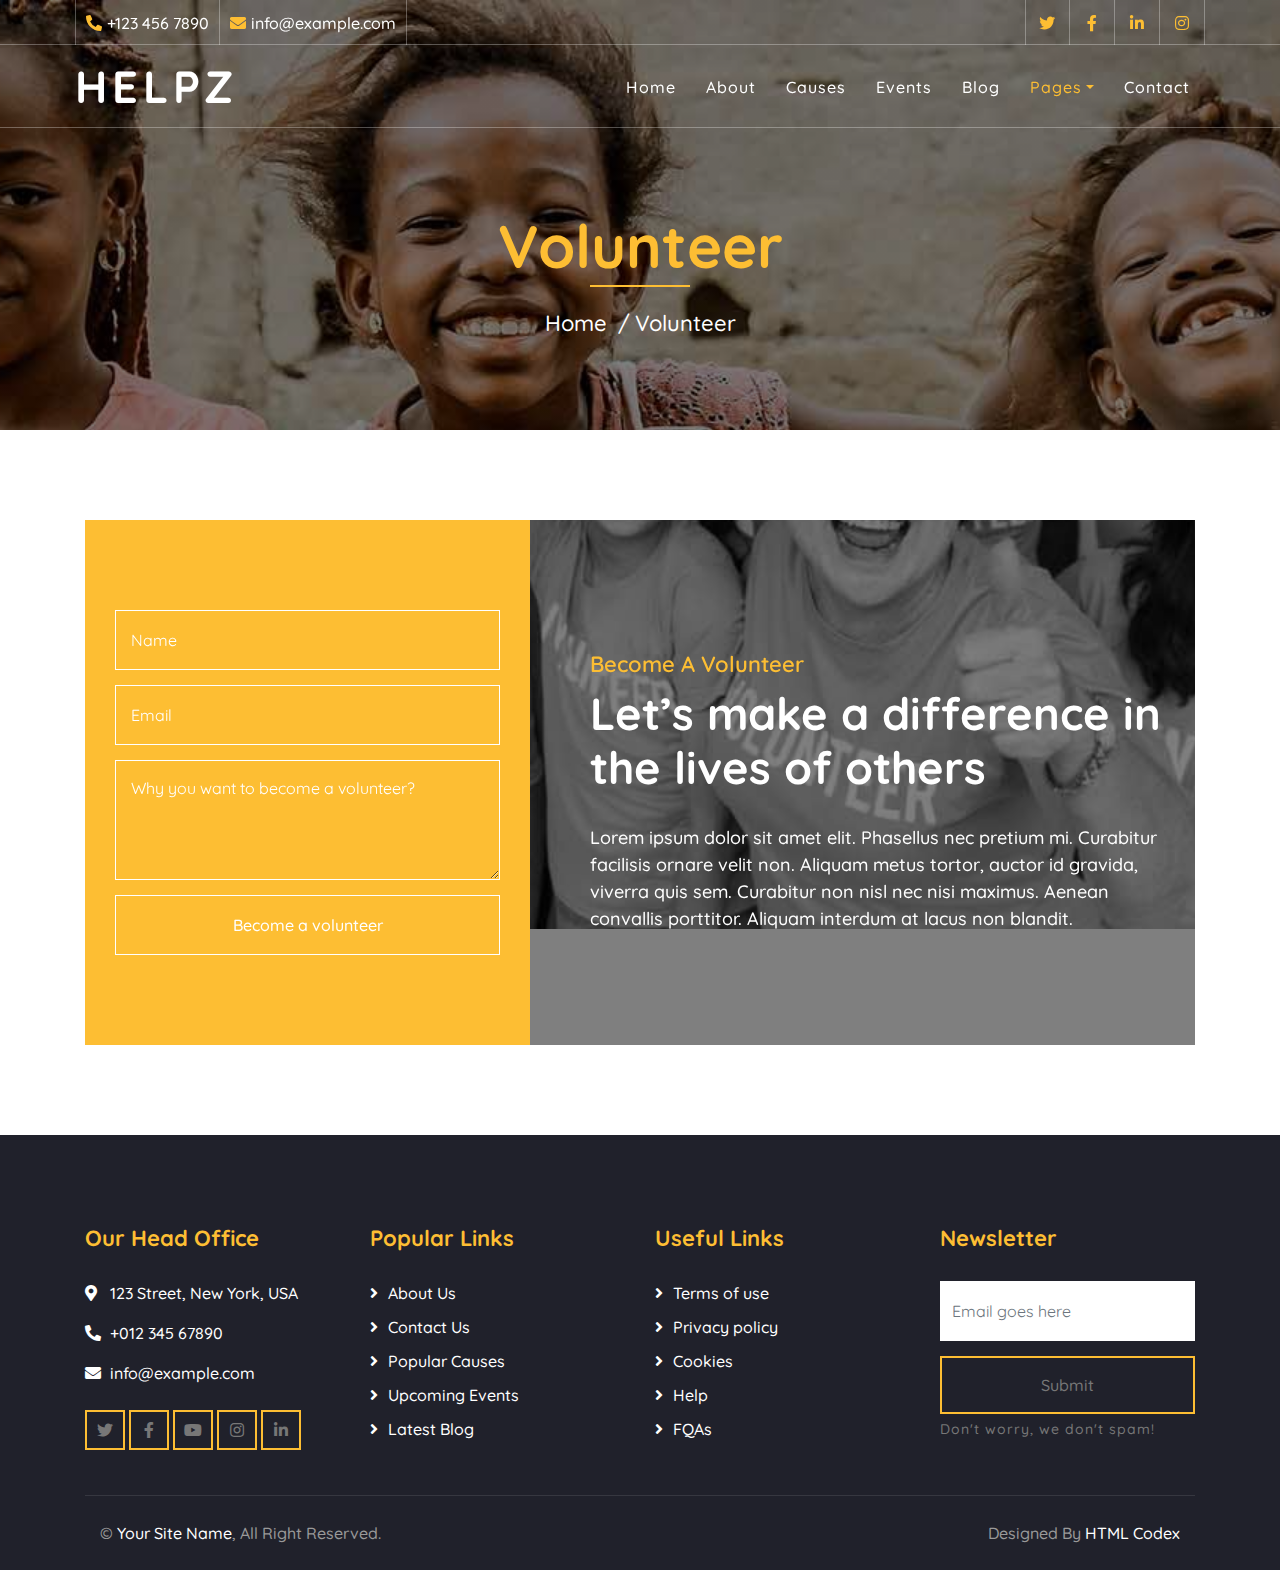
<file: volunteer.html>
<!DOCTYPE html>
<html lang="en">
    <head>
        <meta charset="utf-8">
        <title>HELPZ - Free Charity Website Template</title>
        <meta content="width=device-width, initial-scale=1.0" name="viewport">
        <meta content="Free Website Template" name="keywords">
        <meta content="Free Website Template" name="description">

        <!-- Favicon -->
        <link href="img/favicon.ico" rel="icon">

        <!-- Google Font -->
        <link href="https://fonts.googleapis.com/css2?family=Quicksand:wght@300;400;500;600;700&display=swap" rel="stylesheet">
        
        <!-- CSS Libraries -->
        <link href="https://stackpath.bootstrapcdn.com/bootstrap/4.4.1/css/bootstrap.min.css" rel="stylesheet">
        <link href="https://cdnjs.cloudflare.com/ajax/libs/font-awesome/5.10.0/css/all.min.css" rel="stylesheet">
        <link href="lib/flaticon/font/flaticon.css" rel="stylesheet">
        <link href="lib/animate/animate.min.css" rel="stylesheet">
        <link href="lib/owlcarousel/assets/owl.carousel.min.css" rel="stylesheet">

        <!-- Template Stylesheet -->
        <link href="css/style.css" rel="stylesheet">
    </head>

    <body>
        <!-- Top Bar Start -->
        <div class="top-bar d-none d-md-block">
            <div class="container-fluid">
                <div class="row">
                    <div class="col-md-8">
                        <div class="top-bar-left">
                            <div class="text">
                                <i class="fa fa-phone-alt"></i>
                                <p>+123 456 7890</p>
                            </div>
                            <div class="text">
                                <i class="fa fa-envelope"></i>
                                <p>info@example.com</p>
                            </div>
                        </div>
                    </div>
                    <div class="col-md-4">
                        <div class="top-bar-right">
                            <div class="social">
                                <a href=""><i class="fab fa-twitter"></i></a>
                                <a href=""><i class="fab fa-facebook-f"></i></a>
                                <a href=""><i class="fab fa-linkedin-in"></i></a>
                                <a href=""><i class="fab fa-instagram"></i></a>
                            </div>
                        </div>
                    </div>
                </div>
            </div>
        </div>
        <!-- Top Bar End -->

        <!-- Nav Bar Start -->
        <div class="navbar navbar-expand-lg bg-dark navbar-dark">
            <div class="container-fluid">
                <a href="index.html" class="navbar-brand">Helpz</a>
                <button type="button" class="navbar-toggler" data-toggle="collapse" data-target="#navbarCollapse">
                    <span class="navbar-toggler-icon"></span>
                </button>

                <div class="collapse navbar-collapse justify-content-between" id="navbarCollapse">
                    <div class="navbar-nav ml-auto">
                        <a href="index.html" class="nav-item nav-link">Home</a>
                        <a href="about.html" class="nav-item nav-link">About</a>
                        <a href="causes.html" class="nav-item nav-link">Causes</a>
                        <a href="event.html" class="nav-item nav-link">Events</a>
                        <a href="blog.html" class="nav-item nav-link">Blog</a>
                        <div class="nav-item dropdown">
                            <a href="#" class="nav-link dropdown-toggle active" data-toggle="dropdown">Pages</a>
                            <div class="dropdown-menu">
                                <a href="single.html" class="dropdown-item">Detail Page</a>
                                <a href="service.html" class="dropdown-item">What We Do</a>
                                <a href="team.html" class="dropdown-item">Meet The Team</a>
                                <a href="donate.html" class="dropdown-item">Donate Now</a>
                                <a href="volunteer.html" class="dropdown-item">Become A Volunteer</a>
                            </div>
                        </div>
                        <a href="contact.html" class="nav-item nav-link">Contact</a>
                    </div>
                </div>
            </div>
        </div>
        <!-- Nav Bar End -->
        
        
        <!-- Page Header Start -->
        <div class="page-header">
            <div class="container">
                <div class="row">
                    <div class="col-12">
                        <h2>Volunteer</h2>
                    </div>
                    <div class="col-12">
                        <a href="">Home</a>
                        <a href="">Volunteer</a>
                    </div>
                </div>
            </div>
        </div>
        <!-- Page Header End -->
        
        
        <!-- Volunteer Start -->
        <div class="container">
            <div class="volunteer" data-parallax="scroll" data-image-src="img/volunteer.jpg">
                <div class="row align-items-center">
                    <div class="col-lg-5">
                        <div class="volunteer-form">
                            <form>
                                <div class="control-group">
                                    <input type="text" class="form-control" placeholder="Name" required="required" />
                                </div>
                                <div class="control-group">
                                    <input type="email" class="form-control" placeholder="Email" required="required" />
                                </div>
                                <div class="control-group">
                                    <textarea class="form-control" placeholder="Why you want to become a volunteer?" required="required"></textarea>
                                </div>
                                <div>
                                    <button class="btn btn-custom" type="submit">Become a volunteer</button>
                                </div>
                            </form>
                        </div>
                    </div>
                    <div class="col-lg-7">
                        <div class="volunteer-content">
                            <div class="section-header">
                                <p>Become A Volunteer</p>
                                <h2>Let’s make a difference in the lives of others</h2>
                            </div>
                            <div class="volunteer-text">
                                <p>
                                    Lorem ipsum dolor sit amet elit. Phasellus nec pretium mi. Curabitur facilisis ornare velit non. Aliquam metus tortor, auctor id gravida, viverra quis sem. Curabitur non nisl nec nisi maximus. Aenean convallis porttitor. Aliquam interdum at lacus non blandit.
                                </p>
                            </div>
                        </div>
                    </div>
                </div>
            </div>
        </div>
        <!-- Volunteer End -->


        <!-- Footer Start -->
        <div class="footer">
            <div class="container">
                <div class="row">
                    <div class="col-lg-3 col-md-6">
                        <div class="footer-contact">
                            <h2>Our Head Office</h2>
                            <p><i class="fa fa-map-marker-alt"></i>123 Street, New York, USA</p>
                            <p><i class="fa fa-phone-alt"></i>+012 345 67890</p>
                            <p><i class="fa fa-envelope"></i>info@example.com</p>
                            <div class="footer-social">
                                <a class="btn btn-custom" href=""><i class="fab fa-twitter"></i></a>
                                <a class="btn btn-custom" href=""><i class="fab fa-facebook-f"></i></a>
                                <a class="btn btn-custom" href=""><i class="fab fa-youtube"></i></a>
                                <a class="btn btn-custom" href=""><i class="fab fa-instagram"></i></a>
                                <a class="btn btn-custom" href=""><i class="fab fa-linkedin-in"></i></a>
                            </div>
                        </div>
                    </div>
                    <div class="col-lg-3 col-md-6">
                        <div class="footer-link">
                            <h2>Popular Links</h2>
                            <a href="">About Us</a>
                            <a href="">Contact Us</a>
                            <a href="">Popular Causes</a>
                            <a href="">Upcoming Events</a>
                            <a href="">Latest Blog</a>
                        </div>
                    </div>
                    <div class="col-lg-3 col-md-6">
                        <div class="footer-link">
                            <h2>Useful Links</h2>
                            <a href="">Terms of use</a>
                            <a href="">Privacy policy</a>
                            <a href="">Cookies</a>
                            <a href="">Help</a>
                            <a href="">FQAs</a>
                        </div>
                    </div>
                    <div class="col-lg-3 col-md-6">
                        <div class="footer-newsletter">
                            <h2>Newsletter</h2>
                            <form>
                                <input class="form-control" placeholder="Email goes here">
                                <button class="btn btn-custom">Submit</button>
                                <label>Don't worry, we don't spam!</label>
                            </form>
                        </div>
                    </div>
                </div>
            </div>
            <div class="container copyright">
                <div class="row">
                    <div class="col-md-6">
                        <p>&copy; <a href="#">Your Site Name</a>, All Right Reserved.</p>
                    </div>
                    <div class="col-md-6">
                        <p>Designed By <a href="https://htmlcodex.com">HTML Codex</a></p>
                    </div>
                </div>
            </div>
        </div>
        <!-- Footer End -->

        <!-- Back to top button -->
        <a href="#" class="back-to-top"><i class="fa fa-chevron-up"></i></a>
        
        <!-- Pre Loader -->
        <div id="loader" class="show">
            <div class="loader"></div>
        </div>

        <!-- JavaScript Libraries -->
        <script src="https://code.jquery.com/jquery-3.4.1.min.js"></script>
        <script src="https://stackpath.bootstrapcdn.com/bootstrap/4.4.1/js/bootstrap.bundle.min.js"></script>
        <script src="lib/easing/easing.min.js"></script>
        <script src="lib/owlcarousel/owl.carousel.min.js"></script>
        <script src="lib/waypoints/waypoints.min.js"></script>
        <script src="lib/counterup/counterup.min.js"></script>
        <script src="lib/parallax/parallax.min.js"></script>
        
        <!-- Contact Javascript File -->
        <script src="mail/jqBootstrapValidation.min.js"></script>
        <script src="mail/contact.js"></script>

        <!-- Template Javascript -->
        <script src="js/main.js"></script>
    </body>
</html>
</file>
<file: lib/flaticon/font/flaticon.css>
/*
  	Flaticon icon font: Flaticon
  	Creation date: 30/09/2020 10:47
  	*/

@font-face {
  font-family: "Flaticon";
  src: url("./Flaticon.eot");
  src: url("./Flaticon.eot?#iefix") format("embedded-opentype"),
       url("./Flaticon.woff2") format("woff2"),
       url("./Flaticon.woff") format("woff"),
       url("./Flaticon.ttf") format("truetype"),
       url("./Flaticon.svg#Flaticon") format("svg");
  font-weight: normal;
  font-style: normal;
}

@media screen and (-webkit-min-device-pixel-ratio:0) {
  @font-face {
    font-family: "Flaticon";
    src: url("./Flaticon.svg#Flaticon") format("svg");
  }
}

[class^="flaticon-"]:before, [class*=" flaticon-"]:before,
[class^="flaticon-"]:after, [class*=" flaticon-"]:after {   
  font-family: Flaticon;
        font-size: 20px;
font-style: normal;
margin-left: 20px;
}

.flaticon-water:before { content: "\f100"; }
.flaticon-healthcare:before { content: "\f101"; }
.flaticon-diet:before { content: "\f102"; }
.flaticon-education:before { content: "\f103"; }
.flaticon-home:before { content: "\f104"; }
.flaticon-charity:before { content: "\f105"; }
.flaticon-social-care:before { content: "\f106"; }
.flaticon-kindness:before { content: "\f107"; }
.flaticon-donation:before { content: "\f108"; }
.flaticon-woman:before { content: "\f109"; }
</file>
<file: css/style.css>
/*******************************/
/********* General CSS *********/
/*******************************/
body {
    color: #777777;
    font-weight: 500;
    background: #ffffff;
    font-family: 'Quicksand', sans-serif;
}

h1,
h2, 
h3, 
h4,
h5, 
h6 {
    color: #4a4c70;
}

a {
    color: #4a4c70;
    transition: .3s;
}

a:hover,
a:active,
a:focus {
    color: #FDBE33;
    outline: none;
    text-decoration: none;
}

.btn.btn-custom {
    padding: 12px 20px;
    text-align: center; 
   font-size: 16px;
    font-weight: 500;
    color: #777777;
    border-radius: 0;
    border: 2px solid #FDBE33;
    box-shadow: inset 0 0 0 0 #FDBE33;
    transition: ease-out 0.3s;
    -webkit-transition: ease-out 0.3s;
    -moz-transition: ease-out 0.3s;
}

.btn.btn-custom:hover {
    color: #20212B;
    box-shadow: inset 0 0 0 30px #FDBE33;
}

.btn:focus,
.form-control:focus {
    box-shadow: none;
}

.container-fluid {
    max-width: 1366px;
}

[class^="flaticon-"]:before, [class*=" flaticon-"]:before,
[class^="flaticon-"]:after, [class*=" flaticon-"]:after {   
    font-size: inherit;
    margin-left: 0;
}


/**********************************/
/****** Loader & Back to Top ******/
/**********************************/
#loader {
    position: fixed;
    top: 0;
    right: 0;
    bottom: 0;
    left: 0;
    display: flex;
    align-items: center;
    justify-content: center;
    background: #ffffff;
    opacity: 0;
    visibility: hidden;
    -webkit-transition: opacity .3s ease-out, visibility 0s linear .3s;
    -o-transition: opacity .3s ease-out, visibility 0s linear .3s;
    transition: opacity .3s ease-out, visibility 0s linear .3s;
    z-index: 999;
}

#loader.show {
    -webkit-transition: opacity .6s ease-out, visibility 0s linear 0s;
    -o-transition: opacity .6s ease-out, visibility 0s linear 0s;
    transition: opacity .6s ease-out, visibility 0s linear 0s;
    visibility: visible;
    opacity: 1;
}

#loader .loader {
    position: relative;
    width: 45px;
    height: 45px;
    border: 5px solid #dddddd;
    border-top: 5px solid #FDBE33;
    border-radius: 50%;
    -webkit-animation: spin 2s linear infinite;
    animation: spin 2s linear infinite;
}

@-webkit-keyframes spin {
    0% { -webkit-transform: rotate(0deg); }
    100% { -webkit-transform: rotate(360deg); }
}

@keyframes spin {
    0% { transform: rotate(0deg); }
    100% { transform: rotate(360deg); }
}

.back-to-top {
    position: fixed;
    display: none;
    background: #FDBE33;
    width: 44px;
    height: 44px;
    text-align: center;
    line-height: 1;
    font-size: 22px;
    right: 15px;
    bottom: 15px;
    transition: background 0.5s;
    z-index: 9;
}

.back-to-top i {
    color: #4a4c70;
    padding-top: 10px;
}

.back-to-top:hover {
    background: #4a4c70;
}

.back-to-top:hover i {
    color: #FDBE33;
}


/**********************************/
/********** Top Bar CSS ***********/
/**********************************/
.top-bar {
    position: absolute;
    height: 45px;
    width: 100%;
    top: 0;
    left: 0;
    z-index: 3;
    border-bottom: 1px solid rgba(255, 255, 255, .3);
}

.top-bar .top-bar-left {
    display: flex;
    align-items: center;
    justify-content: flex-start;
}

.top-bar .top-bar-right {
    display: flex;
    align-items: center;
    justify-content: flex-end;
}

.top-bar .text {
    display: flex;
    align-items: center;
    justify-content: center;
    flex-direction: row;
    height: 45px;
    padding: 0 10px;
    text-align: center;
    border-left: 1px solid rgba(255, 255, 255, .3);
}

.top-bar .text:last-child {
    border-right: 1px solid rgba(255, 255, 255, .3);
}

.top-bar .text i {
    font-size: 16px;
    color: #FDBE33;
    margin-right: 5px;
}

.top-bar .text p {
    color: #ffffff;
    font-size: 16px;
    font-weight: 500;
    margin: 0;
}

.top-bar .social {
    display: flex;
    height: 45px;
    font-size: 0;
    justify-content: flex-end;
}

.top-bar .social a {
    display: flex;
    align-items: center;
    justify-content: center;
    width: 45px;
    height: 100%;
    font-size: 16px;
    color: #FDBE33;
    border-right: 1px solid rgba(255, 255, 255, .3);
}

.top-bar .social a:first-child {
    border-left: 1px solid rgba(255, 255, 255, .3);
}

.top-bar .social a:hover {
    color: #ffffff;
    background: #FDBE33;
}

@media (min-width: 992px) {
    .top-bar {
        padding: 0 60px;
    }
}


/**********************************/
/*********** Nav Bar CSS **********/
/**********************************/
.navbar {
    position: relative;
    transition: .5s;
    z-index: 999;
}

.navbar.nav-sticky {
    position: fixed;
    top: 0;
    width: 100%;
    box-shadow: 0 2px 5px rgba(0, 0, 0, .3);
    transition: .5s;
}

.navbar .navbar-brand {
    margin: 0;
    color: #ffffff;
    font-size: 45px;
    line-height: 0px;
    font-weight: 700;
    letter-spacing: 5px;
    text-transform: uppercase;
}

.navbar .navbar-brand img {
    max-width: 100%;
    max-height: 40px;
}

.navbar-dark .navbar-nav .nav-link,
.navbar-dark .navbar-nav .nav-link:focus,
.navbar-dark .navbar-nav .nav-link:hover,
.navbar-dark .navbar-nav .nav-link.active {
    padding: 10px 15px 8px 15px;
    color: #ffffff;
}

.navbar-dark .navbar-nav .nav-link:hover,
.navbar-dark .navbar-nav .nav-link.active {
    color: #FDBE33;
    transition: none;
}

.navbar .dropdown-menu {
    margin-top: 0;
    border: 0;
    border-radius: 0;
    background: #f8f9fa;
}

@media (min-width: 992px) {
    .navbar {
        position: absolute;
        width: 100%;
        top: 45px;
        padding: 20px 60px;
        background: transparent !important;
        border-bottom: 1px solid rgba(255, 255, 255, .3);
        z-index: 9;
    }
    
    .navbar.nav-sticky {
        padding: 10px 60px;
        background: #20212B !important;
        border-bottom: none;
    }
    
    .page .navbar {
        background: #20212B !important;
    }
    
    .navbar a.nav-link {
        padding: 8px 15px;
        font-size: 16px;
        letter-spacing: 1px;
    }
}

@media (max-width: 991.98px) {   
    .navbar {
        padding: 15px;
        background: #20212B !important;
    }
    
    .navbar a.nav-link {
        padding: 5px;
    }
    
    .navbar .dropdown-menu {
        box-shadow: none;
    }
}


/*******************************/
/********** Hero CSS ***********/
/*******************************/
.carousel {
    position: relative;
    width: 100%;
    min-height: 300px;
    background: #ffffff;
    margin-bottom: 45px;
}

.carousel .container-fluid {
    padding: 0;
}

.carousel .carousel-item {
    position: relative;
    width: 100%;
    min-height: 300px;
    display: flex;
    align-items: center;
    justify-content: center;
    flex-direction: column;
}

.carousel .carousel-img {
    position: relative;
    width: 100%;
    height: 100%;
    min-height: 300px;
    text-align: right;
    overflow: hidden;
}

.carousel .carousel-img::after {
    position: absolute;
    content: "";
    top: 0;
    right: 0;
    bottom: 0;
    left: 0;
    background: rgba(0, 0, 0, .5);
    z-index: 1;
}

.carousel .carousel-img img {
    width: 100%;
    height: 100%;
    object-fit: cover;
}

.carousel .carousel-text {
    position: absolute;
    max-width: 700px;
    display: flex;
    align-items: center;
    justify-content: center;
    flex-direction: column;
    z-index: 2;
}

.carousel .carousel-text h1 {
    text-align: center;
    color: #ffffff;
    font-size: 60px;
    font-weight: 700;
    margin-bottom: 20px;
}

.carousel .carousel-text p {
    color: #ffffff;
    text-align: center;
    font-size: 20px;
    margin-bottom: 25px;
}

.carousel .carousel-btn .btn.btn-custom {
    color: #ffffff;
}

.carousel .carousel-btn .btn.btn-custom:hover {
    color: #20212B;
}

.carousel .carousel-btn .btn:first-child {
    margin-right: 15px;
}

.carousel .owl-nav {
    position: absolute;
    width: 100%;
    height: 60px;
    top: calc(50% - 30px);
    left: 0;
    display: flex;
    justify-content: space-between;
    z-index: 9;
}

.carousel .owl-nav .owl-prev,
.carousel .owl-nav .owl-next {
    width: 60px;
    height: 60px;
    display: flex;
    align-items: center;
    justify-content: center;
    color: #FDBE33;
    background: rgba(256, 256, 256, .2);
    font-size: 22px;
    transition: .3s;
}

.carousel .owl-nav .owl-prev:hover,
.carousel .owl-nav .owl-next:hover {
    color: #ffffff;
    background: #FDBE33;
}

.carousel .owl-nav .owl-prev {
    margin-right: 2px;
}

.carousel .animated {
    -webkit-animation-duration: 1s;
    animation-duration: 1s;
}

#videoModal .modal-dialog {
    position: relative;
    max-width: 800px;
    margin: 60px auto 0 auto;
}

#videoModal .modal-body {
    position: relative;
    padding: 0px;
}

#videoModal .close {
    position: absolute;
    width: 30px;
    height: 30px;
    right: 0px;
    top: -30px;
    z-index: 999;
    font-size: 30px;
    font-weight: normal;
    color: #ffffff;
    background: #000000;
    opacity: 1;
}

@media (max-width: 991.98px) {
    .carousel .carousel-text h1 {
        font-size: 35px;
    }
    
    .carousel .carousel-text p {
        font-size: 16px;
    }
    
    .carousel .carousel-text .btn {
        padding: 12px 30px;
        font-size: 15px;
        letter-spacing: 0;
    }
}

@media (max-width: 767.98px) {
    .carousel .carousel-text h1 {
        font-size: 30px;
    }
    
    .carousel .carousel-text .btn {
        padding: 10px 25px;
        font-size: 15px;
        letter-spacing: 0;
    }
}

@media (max-width: 575.98px) {
    .carousel .carousel-text h1 {
        font-size: 25px;
    }
    
    .carousel .carousel-text .btn {
        padding: 8px 20px;
        font-size: 14px;
        letter-spacing: 0;
    }
}


/*******************************/
/******* Page Header CSS *******/
/*******************************/
.page-header {
    position: relative;
    margin-bottom: 45px;
    padding: 210px 0 90px 0;
    text-align: center;
    background: linear-gradient(rgba(0, 0, 0, .5), rgba(0, 0, 0, .5)), url(../img/page-header.jpg);
    background-attachment: fixed;
    background-position: center;
    background-repeat: no-repeat;
    background-size: cover;
}

.page-header h2 {
    position: relative;
    color: #FDBE33;
    font-size: 60px;
    font-weight: 700;
    margin-bottom: 20px;
    padding-bottom: 5px;
}

.page-header h2::after {
    position: absolute;
    content: "";
    width: 100px;
    height: 2px;
    left: calc(50% - 50px);
    bottom: 0;
    background: #FDBE33;
}

.page-header a {
    position: relative;
    padding: 0 12px;
    font-size: 22px;
    color: #ffffff;
}

.page-header a:hover {
    color: #FDBE33;
}

.page-header a::after {
    position: absolute;
    content: "/";
    width: 8px;
    height: 8px;
    top: -2px;
    right: -7px;
    text-align: center;
    color: #ffffff;
}

.page-header a:last-child::after {
    display: none;
}

@media (max-width: 991.98px) {
    .page-header {
        padding: 60px 0;
    }
    
    .page-header h2 {
        font-size: 45px;
    }
    
    .page-header a {
        font-size: 20px;
    }
}

@media (max-width: 767.98px) {
    .page-header {
        padding: 45px 0;
    }
    
    .page-header h2 {
        font-size: 35px;
    }
    
    .page-header a {
        font-size: 18px;
    }
}


/*******************************/
/******* Section Header ********/
/*******************************/
.section-header {
    position: relative;
    width: 100%;
    max-width: 700px;
    margin: 0 auto 45px auto;
}

.section-header p {
    margin-bottom: 5px;
    position: relative;
    font-size: 22px;
    font-weight: 600;
    text-transform: capitalize;
    color: #FDBE33;
}

.section-header h2 {
    margin: 0;
    font-size: 45px;
    font-weight: 700;
}

@media (max-width: 991.98px) {
    .section-header h2 {
        font-size: 45px;
    }
}

@media (max-width: 767.98px) {
    .section-header h2 {
        font-size: 40px;
    }
}

@media (max-width: 575.98px) {
    .section-header h2 {
        font-size: 35px;
    }
}


/*******************************/
/********** About CSS **********/
/*******************************/
.about {
    position: relative;
    width: 100%;
    padding: 45px 0;
}

.about .section-header {
    margin-bottom: 30px;
    margin-left: 0;
}

.about .about-img {
    width: 100%;
    height: 100vh;
}

.about .about-tab {
    width: 100%;
}

.about .about-tab .nav.nav-pills .nav-link {
    padding: 8px;
    font-weight: 600;
    background: none;
    border-radius: 0;
    border-bottom: 1px solid rgba(0, 0, 0, .15);
    transition: none;
}

.about .about-tab .nav.nav-pills .nav-link:hover,
.about .about-tab .nav.nav-pills .nav-link.active {
    color: #FDBE33;
    padding-bottom: 7px;
    border-bottom: 3px solid #FDBE33;
}

.about .about-tab .tab-content {
    padding: 15px 0 0 0;
    background: transparent;
}

.about .about-tab .tab-content .container {
    padding: 0;
}

@media (max-width: 991.98px) {
    .about .section-header {
        margin-top: 30px;
    }
}


/*******************************/
/********* Service CSS *********/
/*******************************/
.service {
    position: relative;
    width: 100%;
    padding: 45px 0 15px 0;
}

.service .service-item {
    position: relative;
    width: 100%;
    display: flex;
    justify-content: space-between;
    margin-bottom: 45px;
    transition: .3s;
}

.service .service-icon {
    position: relative;
    width: 60px;
}

.service .service-icon i {
    position: relative;
    display: block;
    color: #FDBE33;
    font-size: 60px;
    line-height: 60px;
    margin-top: 5px;
}

.service .service-text {
    position: relative;
    margin-left: 20px;
    padding-left: 20px;
}

.service .service-text::before {
    position: absolute;
    content: "";
    width: 1px;
    height: calc(100% - 10px);
    top: 5px;
    left: 0;
    background: rgba(0, 0, 0, .1);
}

.service .service-text::after {
    position: absolute;
    content: "";
    width: 3px;
    height: 40px;
    top: calc(50% - 20px);
    left: -1px;
    background: #FDBE33;
}

.service .service-text h3 {
    margin-bottom: 10px;
    font-size: 22px;
    font-weight: 700;
    letter-spacing: 1px;
}

.service .service-text p {
    margin: 0;
}


/*******************************/
/********* Donate CSS **********/
/*******************************/
.donate {
    position: relative;
    width: 100%;
    margin: 45px 0;
    background: rgba(0, 0, 0, .5);
}

.donate .donate-content {
    padding: 45px 0 15px 0;
}

.container .donate {
    margin: 90px 0;
}

.container .donate .donate-content {
    padding: 45px 30px 15px 30px;
}

.donate .donate-content .section-header {
    margin-bottom: 30px;
}

.donate .donate-content .section-header h2 {
    color: #ffffff;
}

.donate .donate-text p {
    color: #ffffff;
    font-size: 18px;
}

.donate .donate-form {
    padding: 90px 30px;
    background: #FDBE33;
}

.donate .donate-form .control-group {
    margin-bottom: 15px;
}

.donate .donate-form .form-control {
    height: 60px;
    color: #ffffff;
    padding: 0 15px;
    border-radius: 0;
    border: 1px solid #ffffff;
    background: transparent;
}

.donate .donate-form .form-control::placeholder {
    color: #ffffff;
    opacity: 1;
}

.donate .donate-form .form-control:-ms-input-placeholder,
.donate .donate-form .form-control::-ms-input-placeholder {
    color: #ffffff;
}

.donate .donate-form .btn-group {
    display: flex;
    justify-content: space-between;
    margin-bottom: 15px;
}

.donate .donate-form .btn.btn-custom {
    padding: 15px 0;
    width: 100%;
    height: 60px;
    color: #ffffff;
    border: 1px solid #ffffff;
    box-shadow: inset 0 0 0 0 #ffffff;
}

.donate .donate-form .btn.btn-custom:hover,
.donate .donate-form .btn.btn-custom.active {
    color: #FDBE33;
    border: 1px solid #ffffff;
    box-shadow: inset 0 0 0 30px #ffffff;
}



/*******************************/
/********** Causes CSS *********/
/*******************************/
.causes {
    position: relative;
    width: 100%;
    padding: 45px 0;
}

.causes .causes-carousel {
    width: calc(100% + 30px);
    margin-left: -15px;
    margin-right: -15px;
}

.causes .causes-item {
    margin: 0 15px;
    overflow: hidden;
    background: #f3f6ff;
}

.causes .causes-img {
    overflow: hidden;
}

.causes .causes-img img {
    width: 100%;
    transition: .3s;
}

.causes .causes-item:hover img {
    transform: scale(1.1);
}


.causes .causes-progress {
    width: 100%;
    margin-top: 32px;
    padding: 30px 30px 20px 30px;
}

.causes .progress {
    height: 10px;
    border-radius: 0;
    background: #dddddd;
    overflow: visible;
}

.causes .progress .progress-bar {
    position: relative;
    width: 0px;
    background: #FDBE33;
    overflow: visible;
    transition: 2s;
}

.causes .progress-bar span {
    position: absolute;
    top: -32px;
    right: 0;
    height: 23px;
    display: inline-block;
    padding: 2px 6px;
    background: #FDBE33;
    color: #20212B;
}

.causes .progress-bar span::after {
    position: absolute;
    content: "";
    width: 0;
    height: 0;
    top: 23px;
    left: calc(50% - 6px);
    border: 6px solid;
    border-color: #FDBE33 transparent transparent transparent;
}

.causes .progress-text {
    margin-top: 5px;
    display: flex;
    justify-content: space-between;
}

.causes .progress-text p {
    margin: 0;
}

.causes .causes-text {
    padding: 0 30px;
}

.causes .causes-text h3 {
    font-size: 22px;
    font-weight: 700;
}

.causes .causes-text p {
    margin: 0;
}

.causes .causes-btn {
    margin-top: 25px;
    display: flex;
    justify-content: space-between;
}

.causes .causes-btn .btn {
    padding: 10px 0;
    width: 50%;
}

.causes .causes-btn .btn:last-child {
    color: #20212B;
    background: #FDBE33;
}

.causes .causes-btn .btn:last-child:hover {
    color: #ffffff;
}



/*******************************/
/********** Facts CSS **********/
/*******************************/
.facts {
    position: relative;
    width: 100%;
    min-height: 400px;
    margin: 45px 0;
    display: flex;
    align-items: center;
    background: rgba(0, 0, 0, .5);
}

.facts .facts-item {
    display: flex;
    flex-direction: row;
    margin: 25px 0;
}

.facts .facts-item i {
    margin-top: 10px;
    font-size: 60px;
    line-height: 60px;
    color: #FDBE33;
}

.facts .facts-text {
    padding-left: 20px;
}

.facts .facts-text h3 {
    position: relative;
    display: inline-block;
    color: #ffffff;
    font-size: 45px;
    font-weight: 700;
}

.facts .facts-text h3::after {
    position: absolute;
    top: 0px;
    color: #ffffff;
    font-size: 25px;
    font-family: "Font Awesome 5 Free";
    font-weight: 900;
}

.facts .facts-text h3.facts-plus::after {
    content: "\f067";
    right: -25px;
}

.facts .facts-text h3.facts-dollar::after {
    content: "\f155";
    right: -18px;
}

.facts .facts-text p {
    color: #ffffff;
    font-size: 22px;
    font-weight: 600;
    margin: 0;
}


/*******************************/
/*********** Team CSS **********/
/*******************************/
.team {
    position: relative;
    width: 100%;
    padding: 45px 0 15px 0;
}

.team .team-item {
    position: relative;
    margin-bottom: 35px;
}

.team .team-img {
    position: relative;
    overflow: hidden;
}

.team .team-img img {
    width: 100%;
    transform: scale(1.1);
    margin-bottom: -15px;
    transition: .3s;
}

.team .team-item:hover img {
    margin: -15px 0 0 0;
}

.team .team-text {
    position: absolute;
    width: calc(100% - 40px);
    height: 96px;
    bottom: 0;
    left: 20px;
    padding: 22px 0;
    text-align: center;
    background: #ffffff;
    transition: .3s;
    overflow: hidden;
}

.team .team-text h2 {
    font-size: 18px;
    font-weight: 700;
    margin-bottom: 10px;
}

.team .team-text p {
    margin-bottom: 20px;
}

.team .team-social {
    position: relative;
    font-size: 0;
}

.team .team-social a {
    display: inline-block;
    width: 35px;
    height: 35px;
    margin: 0 3px;
    padding: 5px 0;
    text-align: center;
    font-size: 14px;
    color: #4a4c70;
    border: 2px solid #FDBE33;
    transition: .3s;
}

.team .team-social a:hover {
    color: #20212B;
    background: #FDBE33;
}

.team .team-item:hover .team-text {
    height: 160px;
}


/*******************************/
/******* Testimonial CSS *******/
/*******************************/
.testimonial {
    position: relative;
    width: 100%;
    padding: 45px 0;
}

.testimonial .testimonials-carousel {
    position: relative;
    width: calc(100% + 30px);
    margin: 0 -15px;
}

.testimonial .testimonial-item {
    position: relative;
    width: 100%;
    padding: 0 15px;
    display: flex;
    flex-direction: column;
    overflow: hidden;
}

.testimonial .testimonial-profile {
    display: flex;
    align-items: center;
    margin-bottom: 15px;
    border-bottom: 1px solid rgba(0, 0, 0, .1);
}

.testimonial .testimonial-profile img {
    width: 80px;
    margin-bottom: -1px;
}

.testimonial .testimonial-name {
    padding-left: 15px;
    width: calc(100% - 95px);
}

.testimonial .testimonial-name h3 {
    font-size: 20px;
    font-weight: 600;
    margin-bottom: 5px;
}

.testimonial .testimonial-name p {
    margin: 0;
    font-style: italic;
}

.testimonial .testimonial-text p {
    margin: 0;
}

.testimonial .owl-dots {
    margin-top: 15px;
    text-align: center;
}

.testimonial .owl-dot {
    display: inline-block;
    margin: 0 5px;
    width: 12px;
    height: 12px;
    border-radius: 0;
    background: #FDBE33;
}

.testimonial .owl-dot.active {
    background: #20212B;
}


/*******************************/
/******** Volunteer CSS ********/
/*******************************/
.volunteer {
    position: relative;
    width: 100%;
    margin: 45px 0;
    background: rgba(0, 0, 0, .5);
}

.volunteer .volunteer-content {
    padding: 30px 0 45px 0;
}

.container .volunteer {
    margin: 90px 0;
}

.container .volunteer .volunteer-content {
    padding: 45px 30px 15px 30px;
}

.volunteer .volunteer-content .section-header {
    margin-bottom: 30px;
}

.volunteer .volunteer-content .section-header h2 {
    color: #ffffff;
}

.volunteer .volunteer-text p {
    color: #ffffff;
    font-size: 18px;
}

.volunteer .volunteer-form {
    padding: 90px 30px;
    background: #FDBE33;
}

.volunteer .volunteer-form .control-group {
    margin-bottom: 15px;
}

.volunteer .volunteer-form .form-control {
    height: 60px;
    color: #ffffff;
    padding: 0 15px;
    border-radius: 0;
    border: 1px solid #ffffff;
    background: transparent;
}

.volunteer .volunteer-form textarea.form-control {
    height: 120px;
    padding: 15px;
}

.volunteer .volunteer-form .form-control::placeholder {
    color: #ffffff;
    opacity: 1;
}

.volunteer .volunteer-form .form-control:-ms-input-placeholder,
.volunteer .volunteer-form .form-control::-ms-input-placeholder {
    color: #ffffff;
}

.volunteer .volunteer-form .btn.btn-custom {
    padding: 15px 0;
    width: 100%;
    height: 60px;
    color: #ffffff;
    border: 1px solid #ffffff;
    box-shadow: inset 0 0 0 0 #ffffff;
}

.volunteer .volunteer-form .btn.btn-custom:hover {
    color: #FDBE33;
    border: 1px solid #ffffff;
    box-shadow: inset 0 0 0 30px #ffffff;
}


/*******************************/
/********** Event CSS **********/
/*******************************/
.event {
    position: relative;
    width: 100%;
    padding: 45px 0 15px 0;
}

.event .event-item {
    margin-bottom: 30px;
    background: #f3f6ff;
}

.event .event-item img {
    width: 100%;
}

.event .event-content {
    padding: 30px;
    display: flex;
}

.event .event-meta {
    margin-bottom: 15px;
    display: flex;
    flex-direction: column;
}

.event .event-meta p {
    position: relative;
    margin-bottom: 8px;
    padding-bottom: 8px;
    white-space: nowrap;
    border-bottom: 1px solid rgba(0, 0, 0, .15);
}

.event .event-meta p:last-child {
    border-bottom: none;
}

.event .event-meta i {
    color: #4a4c70;
    width: 25px;
}

.event .event-text {
    position: relative;
    margin-left: 20px;
    padding-left: 20px;
}

.event .event-text::before {
    position: absolute;
    content: "";
    width: 1px;
    height: calc(100% - 5px);
    top: 6px;
    left: 0;
    background: rgba(0, 0, 0, .15);
}

.event .event-text::after {
    position: absolute;
    content: "";
    width: 3px;
    height: 40px;
    top: calc(50% - 20px);
    left: -1px;
    background: #FDBE33;
}

.event .event-text h3 {
    font-size: 25px;
    font-weight: 700;
    margin-bottom: 10px;
}

.event .event-text p {
    margin: 0;
}

.event .btn.btn-custom {
    margin-top: 20px;
    padding: 8px 30px;
}

@media (max-width: 575.98px) {
    .event .event-content {
        flex-direction: column;
    }
    
    .event .event-meta {
        flex-direction: row;
    }
    
    .event .event-meta p {
        font-size: 14px;
        padding-right: 7px;
    }
    
    .event .event-meta p:last-child {
        border-bottom: 1px solid rgba(0, 0, 0, .15);
    }
    
    .event .event-meta i {
        width: 18px;
    }
    
    .event .event-text {
        margin: 0;
        padding: 0;
    }
    
    .event .event-text::before,
    .event .event-text::after {
        display: none;
    }
}



/*******************************/
/*********** Blog CSS **********/
/*******************************/
.blog {
    position: relative;
    width: 100%;
    padding: 45px 0 15px 0;
}

.blog .blog-item {
    margin-bottom: 30px;
    padding-bottom: 30px;
    background: #f3f6ff;
}

.blog .blog-img {
    width: 100%;
}

.blog .blog-img img {
    width: 100%;
}

.blog .blog-text {
    padding: 30px 30px 15px 30px;
}

.blog .blog-text h3 {
    font-size: 22px;
    font-weight: 700;
}

.blog .blog-text h3 a {
    color: #4a4c70;
}

.blog .blog-text h3 a:hover {
    color: #FDBE33;
}

.blog .blog-text p {
    margin: 0;
}

.blog .blog-meta {
    margin: 0 30px;
    padding-top: 15px;
    display: flex;
    border-top: 1px solid rgba(0, 0, 0, .15);
}

.blog .blog-meta p {
    margin: 0;
    color: #777777;
    padding: 0 30px;
    border-right: 1px solid rgba(0, 0, 0, .15);
}

.blog .blog-meta p:first-child {
    padding-left: 0;
}

.blog .blog-meta p:last-child {
    padding-right: 0;
    border: none;
}

.blog .blog-meta i {
    color: #4a4c70;
    margin-right: 8px
}

.blog .pagination {
    margin-bottom: 15px;
}

.blog .pagination .page-link {
    color: #4a4c70;
    border-radius: 0;
    border-color: #4a4c70;
}

.blog .pagination .page-link:hover,
.blog .pagination .page-item.active .page-link {
    color: #FDBE33;
    background: #4a4c70;
}

.blog .pagination .disabled .page-link {
    color: #999999;
}


/*******************************/
/********* Contact CSS *********/
/*******************************/
.contact {
    position: relative;
    width: 100%;
    padding: 45px 0;
}

.contact .contact-img {
    position: relative;
    width: 100%;
}

.contact .contact-img img {
    width: 100%;
    height: 440px;
    object-fit: cover;
}

.contact .contact-form {
    position: relative;
    width: 100%;
    max-width: 700px;
    margin: 0 auto;
    margin-top: -220px;
    padding: 30px;
    background: #f3f6ff;
}

@media (max-width: 991.98px) {
    .contact .contact-form {
        max-width: 600px;
    }
}

@media (max-width: 767.98px) {
    .contact .contact-form {
        max-width: 400px;
    }
}

@media (max-width: 575.98px) {
    .contact .contact-form {
        max-width: 300px;
    }
}

.contact .contact-form input {
    padding: 15px;
    background: none;
    border-radius: 0;
    border: 1px solid rgba(0, 0, 0, .1);
}

.contact .contact-form textarea {
    height: 150px;
    padding: 8px 15px;
    background: none;
    border-radius: 0;
    border: 1px solid rgba(0, 0, 0, .1);
}

.contact .contact-form .btn.btn-custom {
    width: 100%;
}

.contact .help-block ul {
    margin: 0;
    padding: 0;
    list-style-type: none;
}


/*******************************/
/******* Single Post CSS *******/
/*******************************/
.single {
    position: relative;
    padding: 45px 0;
}

.single .single-content {
    position: relative;
    margin-bottom: 30px;
    overflow: hidden;
}

.single .single-content img {
    margin-bottom: 20px;
    width: 100%;
}

.single .single-tags {
    margin: -5px -5px 41px -5px;
    font-size: 0;
}

.single .single-tags a {
    margin: 5px;
    display: inline-block;
    padding: 7px 15px;
    font-size: 14px;
    font-weight: 500;
    color: #4a4c70;
    border: 1px solid #4a4c70;
}

.single .single-tags a:hover {
    color: #ffffff;
    background: #FDBE33;
    border-color: #FDBE33;
}

.single .single-bio {
    margin-bottom: 45px;
    padding: 30px;
    background: #f3f6ff;
    display: flex;
}

.single .single-bio-img {
    width: 100%;
    max-width: 100px;
}

.single .single-bio-img img {
    width: 100%;
    border: 15px solid #ffffff;
}

.single .single-bio-text {
    padding-left: 30px;
}

.single .single-bio-text h3 {
    font-size: 20px;
    font-weight: 700;
}

.single .single-bio-text p {
    margin: 0;
}

.single .single-related {
    margin-bottom: 45px;
}

.single .single-related h2 {
    font-size: 30px;
    font-weight: 700;
    margin-bottom: 25px;
}

.single .related-slider {
    position: relative;
    margin: 0 -15px;
    width: calc(100% + 30px);
}

.single .related-slider .post-item {
    margin: 0 15px;
}

.single .post-item {
    display: flex;
    align-items: center;
    margin-bottom: 15px;
}

.single .post-item .post-img {
    width: 100%;
    max-width: 80px;
}

.single .post-item .post-img img {
    width: 100%;
}

.single .post-item .post-text {
    padding-left: 15px;
}

.single .post-item .post-text a {
    font-size: 16px;
    font-weight: 600;
}

.single .post-item .post-text a:hover {
    color: #FDBE33;
}

.single .post-item .post-meta {
    display: flex;
    margin-top: 8px;
}

.single .post-item .post-meta p {
    display: inline-block;
    margin: 0;
    padding: 0 3px;
    font-size: 14px;
    font-weight: 500;
    font-style: italic;
}

.single .post-item .post-meta p a {
    margin-left: 5px;
    color: #999999;
    font-size: 14px;
    font-weight: 500;
    font-style: normal;
}

.single .related-slider .owl-nav {
    position: absolute;
    width: 90px;
    top: -55px;
    right: 15px;
    display: flex;
}

.single .related-slider .owl-nav .owl-prev,
.single .related-slider .owl-nav .owl-next {
    margin-left: 15px;
    width: 30px;
    height: 30px;
    display: flex;
    align-items: center;
    justify-content: center;
    color: #4a4c70;
    background: #FDBE33;
    font-size: 16px;
    transition: .3s;
}

.single .related-slider .owl-nav .owl-prev:hover,
.single .related-slider .owl-nav .owl-next:hover {
    color: #FDBE33;
    background: #4a4c70;
}

.single .single-comment {
    position: relative;
    margin-bottom: 45px;
}

.single .single-comment h2 {
    font-size: 30px;
    font-weight: 700;
    margin-bottom: 25px;
}

.single .comment-list {
    list-style: none;
    padding: 0;
}

.single .comment-child {
    list-style: none;
}

.single .comment-body {
    display: flex;
    margin-bottom: 30px;
}

.single .comment-img {
    width: 60px;
}

.single .comment-img img {
    width: 100%;
    border-radius: 0;
}

.single .comment-text {
    padding-left: 15px;
    width: calc(100% - 60px);
}

.single .comment-text h3 {
    font-size: 20px;
    font-weight: 600;
    margin-bottom: 3px;
}

.single .comment-text span {
    display: block;
    font-size: 14px;
    font-weight: 500;
    margin-bottom: 5px;
}

.single .comment-text .btn {
    padding: 3px 10px;
    font-size: 14px;
    font-weight: 500;
    color: #4a4c70;
    background: #dddddd;
    border-radius: 0;
}

.single .comment-text .btn:hover {
    background: #FDBE33;
}

.single .comment-form {
    position: relative;
}

.single .comment-form h2 {
    font-size: 30px;
    font-weight: 700;
    margin-bottom: 25px;
}

.single .comment-form form {
    padding: 30px;
    background: #f3f6ff;
}

.single .comment-form form .form-group:last-child {
    margin: 0;
}

.single .comment-form input,
.single .comment-form textarea {
    border-radius: 0;
}

.single .comment-form input:focus,
.single .comment-form textarea:focus {
    border-color: #FDBE33;
}


/**********************************/
/*********** Sidebar CSS **********/
/**********************************/
.sidebar {
    position: relative;
    width: 100%;
}

@media(max-width: 991.98px) {
    .sidebar {
        margin-top: 45px;
    }
}

.sidebar .sidebar-widget {
    position: relative;
    margin-bottom: 45px;
}

.sidebar .sidebar-widget .widget-title {
    position: relative;
    margin-bottom: 30px;
    padding-bottom: 5px;
    font-size: 25px;
    font-weight: 700;
}

.sidebar .sidebar-widget .widget-title::after {
    position: absolute;
    content: "";
    width: 60px;
    height: 2px;
    bottom: 0;
    left: 0;
    background: #FDBE33;
}

.sidebar .sidebar-widget .search-widget {
    position: relative;
}

.sidebar .search-widget input {
    height: 50px;
    border: 1px solid #dddddd;
    border-radius: 0;
}

.sidebar .search-widget input:focus {
    box-shadow: none;
    border-color: #FDBE33;
}

.sidebar .search-widget .btn {
    position: absolute;
    top: 6px;
    right: 15px;
    height: 40px;
    padding: 0;
    font-size: 25px;
    color: #FDBE33;
    background: none;
    border-radius: 0;
    border: none;
    transition: .3s;
}

.sidebar .search-widget .btn:hover {
    color: #4a4c70;
}

.sidebar .sidebar-widget .recent-post {
    position: relative;
}

.sidebar .sidebar-widget .tab-post {
    position: relative;
}

.sidebar .tab-post .nav.nav-pills .nav-link {
    color: #4a4c70;
    background: #FDBE33;
    border-radius: 0;
}

.sidebar .tab-post .nav.nav-pills .nav-link:hover,
.sidebar .tab-post .nav.nav-pills .nav-link.active {
    color: #FDBE33;
    background: #4a4c70;
}

.sidebar .tab-post .tab-content {
    padding: 15px 0 0 0;
    background: transparent;
}

.sidebar .tab-post .tab-content .container {
    padding: 0;
}

.sidebar .sidebar-widget .category-widget {
    position: relative;
}

.sidebar .category-widget ul {
    margin: 0;
    padding: 0;
    list-style: none;
}

.sidebar .category-widget ul li {
    margin: 0 0 12px 22px; 
}

.sidebar .category-widget ul li:last-child {
    margin-bottom: 0; 
}

.sidebar .category-widget ul li a {
    display: inline-block;
    line-height: 23px;
}

.sidebar .category-widget ul li::before {
    position: absolute;
    content: '\f105';
    font-family: 'Font Awesome 5 Free';
    font-weight: 900;
    color: #FDBE33;
    left: 1px;
}

.sidebar .category-widget ul li span {
    display: inline-block;
    float: right;
}

.sidebar .sidebar-widget .tag-widget {
    position: relative;
    margin: -5px -5px;
}

.single .tag-widget a {
    margin: 5px;
    display: inline-block;
    padding: 7px 15px;
    font-size: 14px;
    font-weight: 500;
    color: #4a4c70;
    border: 1px solid #4a4c70;
    border-radius: 0;
}

.single .tag-widget a:hover {
    color: #ffffff;
    background: #FDBE33;
    border-color: #FDBE33;
}

.sidebar .image-widget {
    display: block;
    width: 100%;
    overflow: hidden;
}

.sidebar .image-widget img {
    max-width: 100%;
    transition: .3s;
}

.sidebar .image-widget img:hover {
    transform: scale(1.1);
}


/*******************************/
/********* Footer CSS **********/
/*******************************/
.footer {
    position: relative;
    margin-top: 45px;
    padding-top: 90px;
    background: #20212B;
}

.footer .footer-contact,
.footer .footer-link,
.footer .footer-newsletter {
    position: relative;
    margin-bottom: 45px;
    color: #ffffff;
}

.footer .footer-contact h2,
.footer .footer-link h2,
.footer .footer-newsletter h2 {
    margin-bottom: 30px;
    font-size: 22px;
    font-weight: 700;
    color: #FDBE33;
}

.footer .footer-link a {
    display: block;
    margin-bottom: 10px;
    color: #ffffff;
    transition: .3s;
}

.footer .footer-link a::before {
    position: relative;
    content: "\f105";
    font-family: "Font Awesome 5 Free";
    font-weight: 900;
    margin-right: 10px;
}

.footer .footer-link a:hover {
    color: #FDBE33;
    letter-spacing: 1px;
}

.footer .footer-contact p i {
    width: 25px;
}

.footer .footer-social {
    position: relative;
    margin-top: 20px;
}

.footer .footer-social a {
    width: 40px;
    height: 40px;
    padding: 6px 0;
}

.footer .footer-social a {
    margin-top: 5px;
}

.footer .footer-newsletter form {
    position: relative;
    width: 100%;
}

.footer .footer-newsletter input {
    margin-bottom: 15px;
    height: 60px;
    border: none;
    border-radius: 0;
}

.footer .footer-newsletter label {
    margin-top: 5px;
    color: #777777;
    font-size: 14px;
    letter-spacing: 1px;
}

.footer .footer-newsletter .btn.btn-custom {
    width: 100%;
    padding: 15px 0;
}

.footer .copyright {
    padding: 0 30px;
}

.footer .copyright .row {
    padding-top: 25px;
    padding-bottom: 25px;
    border-top: 1px solid rgba(256, 256, 256, .1);
}

.footer .copyright p {
    margin: 0;
    color: #999999;
}

.footer .copyright .col-md-6:last-child p {
    text-align: right;
}

.footer .copyright p a {
    color: #ffffff;
}

.footer .copyright p a:hover {
    color: #FDBE33;
}

@media (max-width: 767.98px) {
    .footer .copyright p,
    .footer .copyright .col-md-6:last-child p {
        margin: 5px 0;
        text-align: center;
    }
}
</file>
